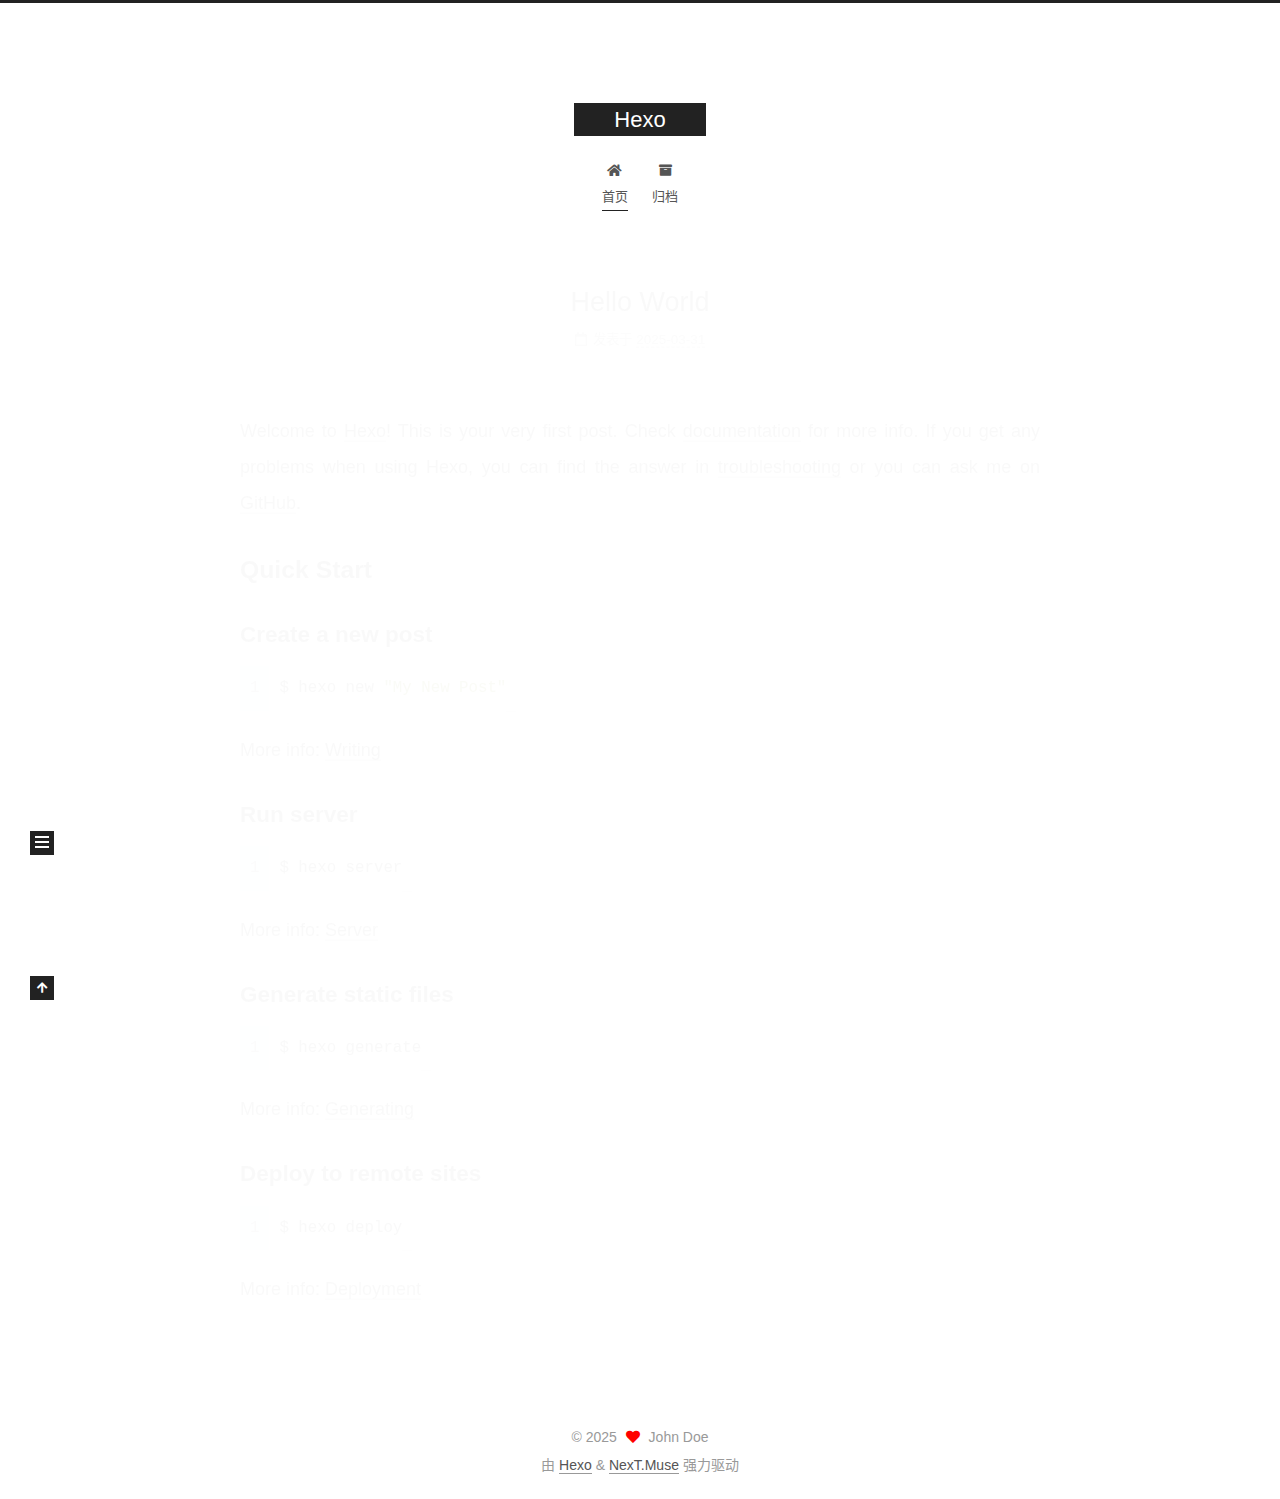
<file: index.html>
<!DOCTYPE html>
<html lang="zh-CN">
<head>
  <meta charset="UTF-8">
<meta name="viewport" content="width=device-width, initial-scale=1, maximum-scale=2">
<meta name="theme-color" content="#222">
<meta name="generator" content="Hexo 7.3.0">
  <link rel="apple-touch-icon" sizes="180x180" href="/images/apple-touch-icon-next.png">
  <link rel="icon" type="image/png" sizes="32x32" href="/images/favicon-32x32-next.png">
  <link rel="icon" type="image/png" sizes="16x16" href="/images/favicon-16x16-next.png">
  <link rel="mask-icon" href="/images/logo.svg" color="#222">

<link rel="stylesheet" href="/css/main.css">


<link rel="stylesheet" href="/lib/font-awesome/css/all.min.css">

<script id="hexo-configurations">
    var NexT = window.NexT || {};
    var CONFIG = {"hostname":"example.com","root":"/","scheme":"Muse","version":"7.8.0","exturl":false,"sidebar":{"position":"left","display":"post","padding":18,"offset":12,"onmobile":false},"copycode":{"enable":false,"show_result":false,"style":null},"back2top":{"enable":true,"sidebar":false,"scrollpercent":false},"bookmark":{"enable":false,"color":"#222","save":"auto"},"fancybox":false,"mediumzoom":false,"lazyload":false,"pangu":false,"comments":{"style":"tabs","active":null,"storage":true,"lazyload":false,"nav":null},"algolia":{"hits":{"per_page":10},"labels":{"input_placeholder":"Search for Posts","hits_empty":"We didn't find any results for the search: ${query}","hits_stats":"${hits} results found in ${time} ms"}},"localsearch":{"enable":false,"trigger":"auto","top_n_per_article":1,"unescape":false,"preload":false},"motion":{"enable":true,"async":false,"transition":{"post_block":"fadeIn","post_header":"slideDownIn","post_body":"slideDownIn","coll_header":"slideLeftIn","sidebar":"slideUpIn"}}};
  </script>

  <meta property="og:type" content="website">
<meta property="og:title" content="Hexo">
<meta property="og:url" content="http://example.com/index.html">
<meta property="og:site_name" content="Hexo">
<meta property="og:locale" content="zh_CN">
<meta property="article:author" content="John Doe">
<meta name="twitter:card" content="summary">

<link rel="canonical" href="http://example.com/">


<script id="page-configurations">
  // https://hexo.io/docs/variables.html
  CONFIG.page = {
    sidebar: "",
    isHome : true,
    isPost : false,
    lang   : 'zh-CN'
  };
</script>

  <title>Hexo</title>
  






  <noscript>
  <style>
  .use-motion .brand,
  .use-motion .menu-item,
  .sidebar-inner,
  .use-motion .post-block,
  .use-motion .pagination,
  .use-motion .comments,
  .use-motion .post-header,
  .use-motion .post-body,
  .use-motion .collection-header { opacity: initial; }

  .use-motion .site-title,
  .use-motion .site-subtitle {
    opacity: initial;
    top: initial;
  }

  .use-motion .logo-line-before i { left: initial; }
  .use-motion .logo-line-after i { right: initial; }
  </style>
</noscript>

</head>

<body itemscope itemtype="http://schema.org/WebPage">
  <div class="container use-motion">
    <div class="headband"></div>

    <header class="header" itemscope itemtype="http://schema.org/WPHeader">
      <div class="header-inner"><div class="site-brand-container">
  <div class="site-nav-toggle">
    <div class="toggle" aria-label="切换导航栏">
      <span class="toggle-line toggle-line-first"></span>
      <span class="toggle-line toggle-line-middle"></span>
      <span class="toggle-line toggle-line-last"></span>
    </div>
  </div>

  <div class="site-meta">

    <a href="/" class="brand" rel="start">
      <span class="logo-line-before"><i></i></span>
      <h1 class="site-title">Hexo</h1>
      <span class="logo-line-after"><i></i></span>
    </a>
  </div>

  <div class="site-nav-right">
    <div class="toggle popup-trigger">
    </div>
  </div>
</div>




<nav class="site-nav">
  <ul id="menu" class="main-menu menu">
        <li class="menu-item menu-item-home">

    <a href="/" rel="section"><i class="fa fa-home fa-fw"></i>首页</a>

  </li>
        <li class="menu-item menu-item-archives">

    <a href="/archives/" rel="section"><i class="fa fa-archive fa-fw"></i>归档</a>

  </li>
  </ul>
</nav>




</div>
    </header>

    
  <div class="back-to-top">
    <i class="fa fa-arrow-up"></i>
    <span>0%</span>
  </div>


    <main class="main">
      <div class="main-inner">
        <div class="content-wrap">
          

          <div class="content index posts-expand">
            
      
  
  
  <article itemscope itemtype="http://schema.org/Article" class="post-block" lang="zh-CN">
    <link itemprop="mainEntityOfPage" href="http://example.com/2025/03/31/hello-world/">

    <span hidden itemprop="author" itemscope itemtype="http://schema.org/Person">
      <meta itemprop="image" content="/images/avatar.gif">
      <meta itemprop="name" content="John Doe">
      <meta itemprop="description" content="">
    </span>

    <span hidden itemprop="publisher" itemscope itemtype="http://schema.org/Organization">
      <meta itemprop="name" content="Hexo">
    </span>
      <header class="post-header">
        <h2 class="post-title" itemprop="name headline">
          
            <a href="/2025/03/31/hello-world/" class="post-title-link" itemprop="url">Hello World</a>
        </h2>

        <div class="post-meta">
            <span class="post-meta-item">
              <span class="post-meta-item-icon">
                <i class="far fa-calendar"></i>
              </span>
              <span class="post-meta-item-text">发表于</span>

              <time title="创建时间：2025-03-31 22:16:14" itemprop="dateCreated datePublished" datetime="2025-03-31T22:16:14+08:00">2025-03-31</time>
            </span>

          

        </div>
      </header>

    
    
    
    <div class="post-body" itemprop="articleBody">

      
          <p>Welcome to <a target="_blank" rel="noopener" href="https://hexo.io/">Hexo</a>! This is your very first post. Check <a target="_blank" rel="noopener" href="https://hexo.io/docs/">documentation</a> for more info. If you get any problems when using Hexo, you can find the answer in <a target="_blank" rel="noopener" href="https://hexo.io/docs/troubleshooting.html">troubleshooting</a> or you can ask me on <a target="_blank" rel="noopener" href="https://github.com/hexojs/hexo/issues">GitHub</a>.</p>
<h2 id="Quick-Start"><a href="#Quick-Start" class="headerlink" title="Quick Start"></a>Quick Start</h2><h3 id="Create-a-new-post"><a href="#Create-a-new-post" class="headerlink" title="Create a new post"></a>Create a new post</h3><figure class="highlight bash"><table><tr><td class="gutter"><pre><span class="line">1</span><br></pre></td><td class="code"><pre><span class="line">$ hexo new <span class="string">&quot;My New Post&quot;</span></span><br></pre></td></tr></table></figure>

<p>More info: <a target="_blank" rel="noopener" href="https://hexo.io/docs/writing.html">Writing</a></p>
<h3 id="Run-server"><a href="#Run-server" class="headerlink" title="Run server"></a>Run server</h3><figure class="highlight bash"><table><tr><td class="gutter"><pre><span class="line">1</span><br></pre></td><td class="code"><pre><span class="line">$ hexo server</span><br></pre></td></tr></table></figure>

<p>More info: <a target="_blank" rel="noopener" href="https://hexo.io/docs/server.html">Server</a></p>
<h3 id="Generate-static-files"><a href="#Generate-static-files" class="headerlink" title="Generate static files"></a>Generate static files</h3><figure class="highlight bash"><table><tr><td class="gutter"><pre><span class="line">1</span><br></pre></td><td class="code"><pre><span class="line">$ hexo generate</span><br></pre></td></tr></table></figure>

<p>More info: <a target="_blank" rel="noopener" href="https://hexo.io/docs/generating.html">Generating</a></p>
<h3 id="Deploy-to-remote-sites"><a href="#Deploy-to-remote-sites" class="headerlink" title="Deploy to remote sites"></a>Deploy to remote sites</h3><figure class="highlight bash"><table><tr><td class="gutter"><pre><span class="line">1</span><br></pre></td><td class="code"><pre><span class="line">$ hexo deploy</span><br></pre></td></tr></table></figure>

<p>More info: <a target="_blank" rel="noopener" href="https://hexo.io/docs/one-command-deployment.html">Deployment</a></p>

      
    </div>

    
    
    
      <footer class="post-footer">
        <div class="post-eof"></div>
      </footer>
  </article>
  
  
  


  



          </div>
          

<script>
  window.addEventListener('tabs:register', () => {
    let { activeClass } = CONFIG.comments;
    if (CONFIG.comments.storage) {
      activeClass = localStorage.getItem('comments_active') || activeClass;
    }
    if (activeClass) {
      let activeTab = document.querySelector(`a[href="#comment-${activeClass}"]`);
      if (activeTab) {
        activeTab.click();
      }
    }
  });
  if (CONFIG.comments.storage) {
    window.addEventListener('tabs:click', event => {
      if (!event.target.matches('.tabs-comment .tab-content .tab-pane')) return;
      let commentClass = event.target.classList[1];
      localStorage.setItem('comments_active', commentClass);
    });
  }
</script>

        </div>
          
  
  <div class="toggle sidebar-toggle">
    <span class="toggle-line toggle-line-first"></span>
    <span class="toggle-line toggle-line-middle"></span>
    <span class="toggle-line toggle-line-last"></span>
  </div>

  <aside class="sidebar">
    <div class="sidebar-inner">

      <ul class="sidebar-nav motion-element">
        <li class="sidebar-nav-toc">
          文章目录
        </li>
        <li class="sidebar-nav-overview">
          站点概览
        </li>
      </ul>

      <!--noindex-->
      <div class="post-toc-wrap sidebar-panel">
      </div>
      <!--/noindex-->

      <div class="site-overview-wrap sidebar-panel">
        <div class="site-author motion-element" itemprop="author" itemscope itemtype="http://schema.org/Person">
  <p class="site-author-name" itemprop="name">John Doe</p>
  <div class="site-description" itemprop="description"></div>
</div>
<div class="site-state-wrap motion-element">
  <nav class="site-state">
      <div class="site-state-item site-state-posts">
          <a href="/archives/">
        
          <span class="site-state-item-count">1</span>
          <span class="site-state-item-name">日志</span>
        </a>
      </div>
  </nav>
</div>



      </div>

    </div>
  </aside>
  <div id="sidebar-dimmer"></div>


      </div>
    </main>

    <footer class="footer">
      <div class="footer-inner">
        

        

<div class="copyright">
  
  &copy; 
  <span itemprop="copyrightYear">2025</span>
  <span class="with-love">
    <i class="fa fa-heart"></i>
  </span>
  <span class="author" itemprop="copyrightHolder">John Doe</span>
</div>
  <div class="powered-by">由 <a href="https://hexo.io/" class="theme-link" rel="noopener" target="_blank">Hexo</a> & <a href="https://muse.theme-next.org/" class="theme-link" rel="noopener" target="_blank">NexT.Muse</a> 强力驱动
  </div>

        








      </div>
    </footer>
  </div>

  
  <script src="/lib/anime.min.js"></script>
  <script src="/lib/velocity/velocity.min.js"></script>
  <script src="/lib/velocity/velocity.ui.min.js"></script>

<script src="/js/utils.js"></script>

<script src="/js/motion.js"></script>


<script src="/js/schemes/muse.js"></script>


<script src="/js/next-boot.js"></script>




  















  

  

</body>
</html>
</file>
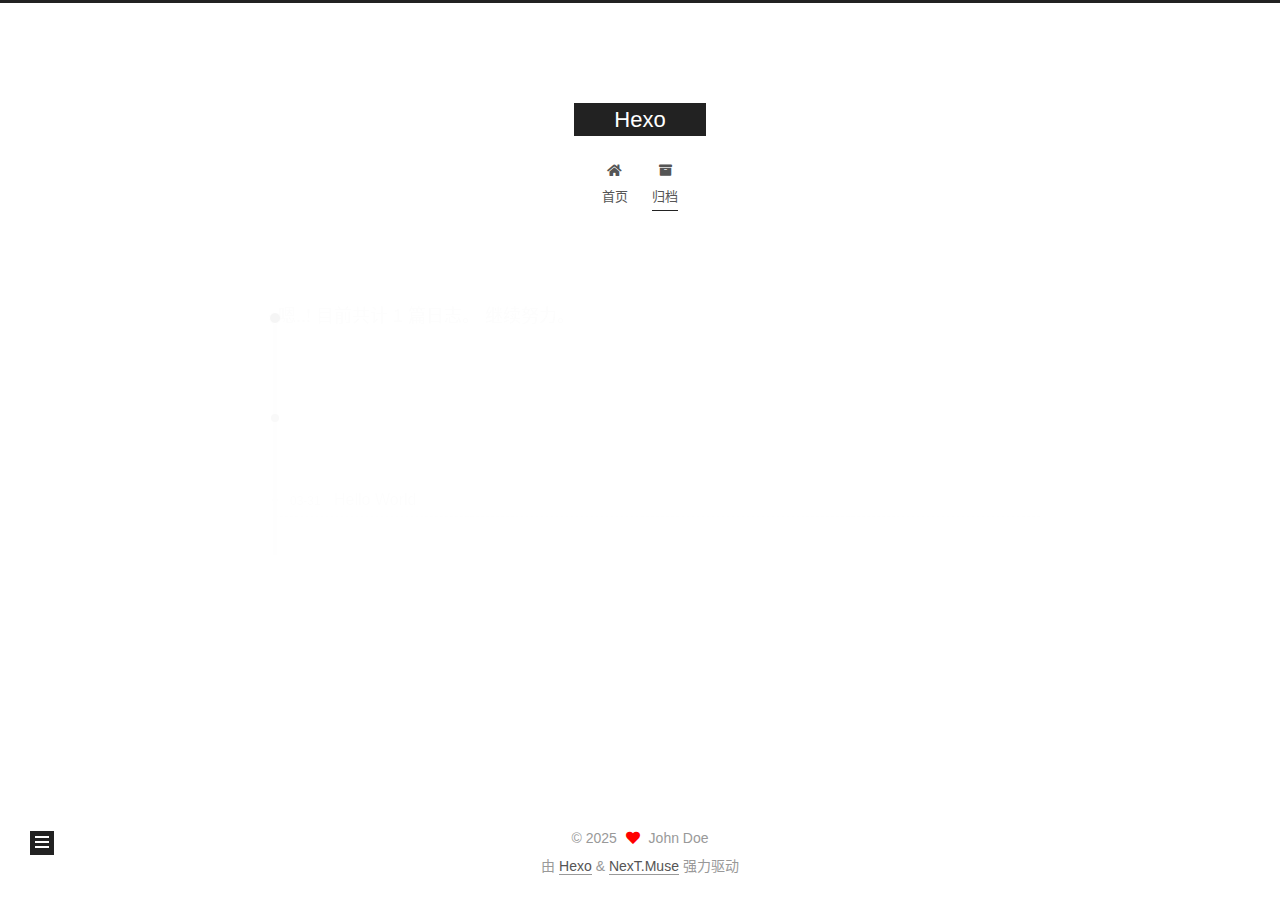
<file: archives/index.html>
<!DOCTYPE html>
<html lang="zh-CN">
<head>
  <meta charset="UTF-8">
<meta name="viewport" content="width=device-width, initial-scale=1, maximum-scale=2">
<meta name="theme-color" content="#222">
<meta name="generator" content="Hexo 7.3.0">
  <link rel="apple-touch-icon" sizes="180x180" href="/images/apple-touch-icon-next.png">
  <link rel="icon" type="image/png" sizes="32x32" href="/images/favicon-32x32-next.png">
  <link rel="icon" type="image/png" sizes="16x16" href="/images/favicon-16x16-next.png">
  <link rel="mask-icon" href="/images/logo.svg" color="#222">

<link rel="stylesheet" href="/css/main.css">


<link rel="stylesheet" href="/lib/font-awesome/css/all.min.css">

<script id="hexo-configurations">
    var NexT = window.NexT || {};
    var CONFIG = {"hostname":"example.com","root":"/","scheme":"Muse","version":"7.8.0","exturl":false,"sidebar":{"position":"left","display":"post","padding":18,"offset":12,"onmobile":false},"copycode":{"enable":false,"show_result":false,"style":null},"back2top":{"enable":true,"sidebar":false,"scrollpercent":false},"bookmark":{"enable":false,"color":"#222","save":"auto"},"fancybox":false,"mediumzoom":false,"lazyload":false,"pangu":false,"comments":{"style":"tabs","active":null,"storage":true,"lazyload":false,"nav":null},"algolia":{"hits":{"per_page":10},"labels":{"input_placeholder":"Search for Posts","hits_empty":"We didn't find any results for the search: ${query}","hits_stats":"${hits} results found in ${time} ms"}},"localsearch":{"enable":false,"trigger":"auto","top_n_per_article":1,"unescape":false,"preload":false},"motion":{"enable":true,"async":false,"transition":{"post_block":"fadeIn","post_header":"slideDownIn","post_body":"slideDownIn","coll_header":"slideLeftIn","sidebar":"slideUpIn"}}};
  </script>

  <meta property="og:type" content="website">
<meta property="og:title" content="Hexo">
<meta property="og:url" content="http://example.com/archives/index.html">
<meta property="og:site_name" content="Hexo">
<meta property="og:locale" content="zh_CN">
<meta property="article:author" content="John Doe">
<meta name="twitter:card" content="summary">

<link rel="canonical" href="http://example.com/archives/">


<script id="page-configurations">
  // https://hexo.io/docs/variables.html
  CONFIG.page = {
    sidebar: "",
    isHome : false,
    isPost : false,
    lang   : 'zh-CN'
  };
</script>

  <title>归档 | Hexo</title>
  






  <noscript>
  <style>
  .use-motion .brand,
  .use-motion .menu-item,
  .sidebar-inner,
  .use-motion .post-block,
  .use-motion .pagination,
  .use-motion .comments,
  .use-motion .post-header,
  .use-motion .post-body,
  .use-motion .collection-header { opacity: initial; }

  .use-motion .site-title,
  .use-motion .site-subtitle {
    opacity: initial;
    top: initial;
  }

  .use-motion .logo-line-before i { left: initial; }
  .use-motion .logo-line-after i { right: initial; }
  </style>
</noscript>

</head>

<body itemscope itemtype="http://schema.org/WebPage">
  <div class="container use-motion">
    <div class="headband"></div>

    <header class="header" itemscope itemtype="http://schema.org/WPHeader">
      <div class="header-inner"><div class="site-brand-container">
  <div class="site-nav-toggle">
    <div class="toggle" aria-label="切换导航栏">
      <span class="toggle-line toggle-line-first"></span>
      <span class="toggle-line toggle-line-middle"></span>
      <span class="toggle-line toggle-line-last"></span>
    </div>
  </div>

  <div class="site-meta">

    <a href="/" class="brand" rel="start">
      <span class="logo-line-before"><i></i></span>
      <h1 class="site-title">Hexo</h1>
      <span class="logo-line-after"><i></i></span>
    </a>
  </div>

  <div class="site-nav-right">
    <div class="toggle popup-trigger">
    </div>
  </div>
</div>




<nav class="site-nav">
  <ul id="menu" class="main-menu menu">
        <li class="menu-item menu-item-home">

    <a href="/" rel="section"><i class="fa fa-home fa-fw"></i>首页</a>

  </li>
        <li class="menu-item menu-item-archives">

    <a href="/archives/" rel="section"><i class="fa fa-archive fa-fw"></i>归档</a>

  </li>
  </ul>
</nav>




</div>
    </header>

    
  <div class="back-to-top">
    <i class="fa fa-arrow-up"></i>
    <span>0%</span>
  </div>


    <main class="main">
      <div class="main-inner">
        <div class="content-wrap">
          

          <div class="content archive">
            

  
  
  
  <div class="post-block">
    <div class="posts-collapse">
      <div class="collection-title">
        <span class="collection-header">嗯..! 目前共计 1 篇日志。 继续努力。</span>
      </div>

      
    <div class="collection-year">
      <span class="collection-header">2025</span>
    </div>

  <article itemscope itemtype="http://schema.org/Article">
    <header class="post-header">

      <div class="post-meta">
        <time itemprop="dateCreated"
              datetime="2025-03-31T22:16:14+08:00"
              content="2025-03-31">
          03-31
        </time>
      </div>

      <div class="post-title">
          <a class="post-title-link" href="/2025/03/31/hello-world/" itemprop="url">
            <span itemprop="name">Hello World</span>
          </a>
      </div>

    </header>
  </article>


    </div>
  </div>
  
  
  

  



          </div>
          

<script>
  window.addEventListener('tabs:register', () => {
    let { activeClass } = CONFIG.comments;
    if (CONFIG.comments.storage) {
      activeClass = localStorage.getItem('comments_active') || activeClass;
    }
    if (activeClass) {
      let activeTab = document.querySelector(`a[href="#comment-${activeClass}"]`);
      if (activeTab) {
        activeTab.click();
      }
    }
  });
  if (CONFIG.comments.storage) {
    window.addEventListener('tabs:click', event => {
      if (!event.target.matches('.tabs-comment .tab-content .tab-pane')) return;
      let commentClass = event.target.classList[1];
      localStorage.setItem('comments_active', commentClass);
    });
  }
</script>

        </div>
          
  
  <div class="toggle sidebar-toggle">
    <span class="toggle-line toggle-line-first"></span>
    <span class="toggle-line toggle-line-middle"></span>
    <span class="toggle-line toggle-line-last"></span>
  </div>

  <aside class="sidebar">
    <div class="sidebar-inner">

      <ul class="sidebar-nav motion-element">
        <li class="sidebar-nav-toc">
          文章目录
        </li>
        <li class="sidebar-nav-overview">
          站点概览
        </li>
      </ul>

      <!--noindex-->
      <div class="post-toc-wrap sidebar-panel">
      </div>
      <!--/noindex-->

      <div class="site-overview-wrap sidebar-panel">
        <div class="site-author motion-element" itemprop="author" itemscope itemtype="http://schema.org/Person">
  <p class="site-author-name" itemprop="name">John Doe</p>
  <div class="site-description" itemprop="description"></div>
</div>
<div class="site-state-wrap motion-element">
  <nav class="site-state">
      <div class="site-state-item site-state-posts">
          <a href="/archives/">
        
          <span class="site-state-item-count">1</span>
          <span class="site-state-item-name">日志</span>
        </a>
      </div>
  </nav>
</div>



      </div>

    </div>
  </aside>
  <div id="sidebar-dimmer"></div>


      </div>
    </main>

    <footer class="footer">
      <div class="footer-inner">
        

        

<div class="copyright">
  
  &copy; 
  <span itemprop="copyrightYear">2025</span>
  <span class="with-love">
    <i class="fa fa-heart"></i>
  </span>
  <span class="author" itemprop="copyrightHolder">John Doe</span>
</div>
  <div class="powered-by">由 <a href="https://hexo.io/" class="theme-link" rel="noopener" target="_blank">Hexo</a> & <a href="https://muse.theme-next.org/" class="theme-link" rel="noopener" target="_blank">NexT.Muse</a> 强力驱动
  </div>

        








      </div>
    </footer>
  </div>

  
  <script src="/lib/anime.min.js"></script>
  <script src="/lib/velocity/velocity.min.js"></script>
  <script src="/lib/velocity/velocity.ui.min.js"></script>

<script src="/js/utils.js"></script>

<script src="/js/motion.js"></script>


<script src="/js/schemes/muse.js"></script>


<script src="/js/next-boot.js"></script>




  















  

  

</body>
</html>
</file>
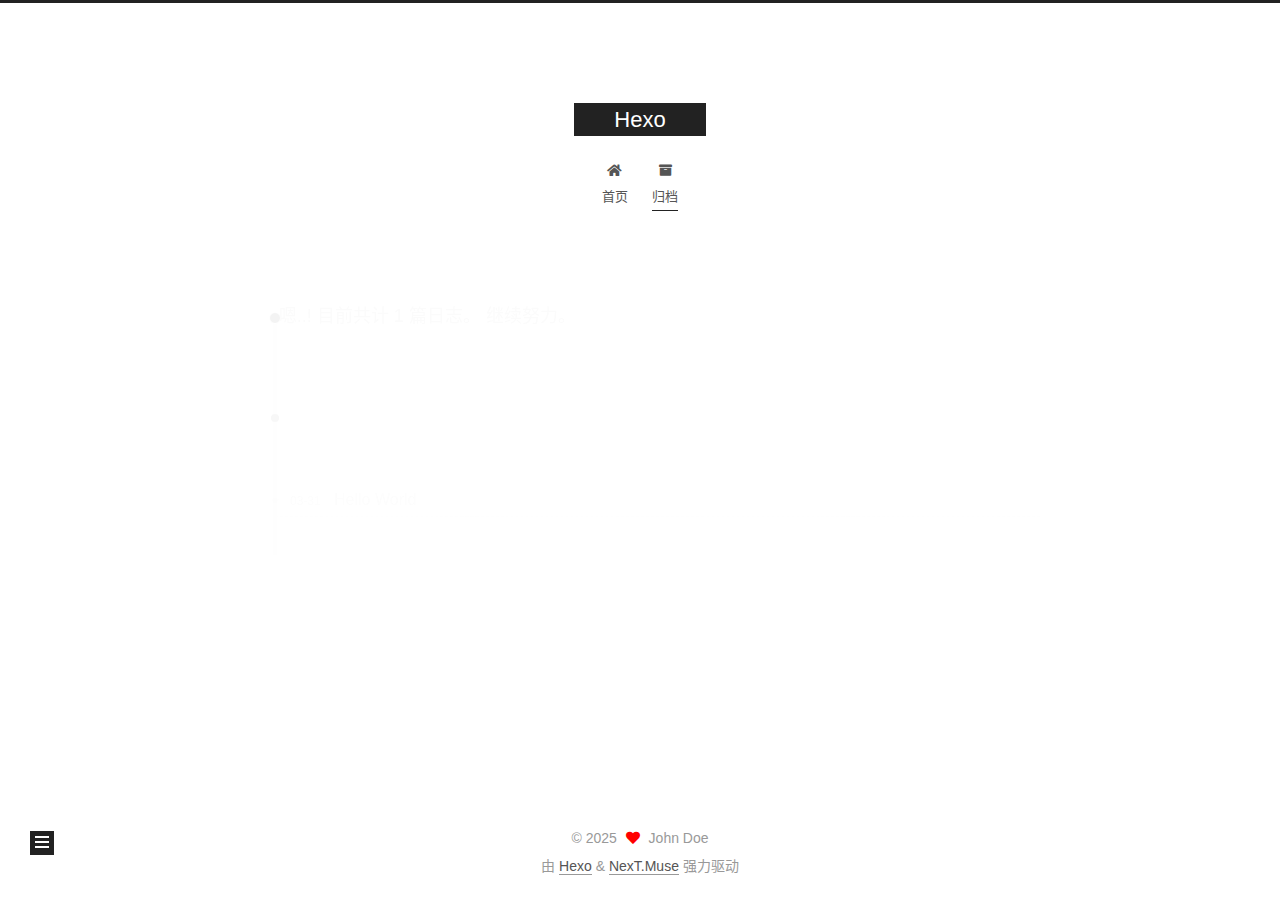
<file: archives/2025/index.html>
<!DOCTYPE html>
<html lang="zh-CN">
<head>
  <meta charset="UTF-8">
<meta name="viewport" content="width=device-width, initial-scale=1, maximum-scale=2">
<meta name="theme-color" content="#222">
<meta name="generator" content="Hexo 7.3.0">
  <link rel="apple-touch-icon" sizes="180x180" href="/images/apple-touch-icon-next.png">
  <link rel="icon" type="image/png" sizes="32x32" href="/images/favicon-32x32-next.png">
  <link rel="icon" type="image/png" sizes="16x16" href="/images/favicon-16x16-next.png">
  <link rel="mask-icon" href="/images/logo.svg" color="#222">

<link rel="stylesheet" href="/css/main.css">


<link rel="stylesheet" href="/lib/font-awesome/css/all.min.css">

<script id="hexo-configurations">
    var NexT = window.NexT || {};
    var CONFIG = {"hostname":"example.com","root":"/","scheme":"Muse","version":"7.8.0","exturl":false,"sidebar":{"position":"left","display":"post","padding":18,"offset":12,"onmobile":false},"copycode":{"enable":false,"show_result":false,"style":null},"back2top":{"enable":true,"sidebar":false,"scrollpercent":false},"bookmark":{"enable":false,"color":"#222","save":"auto"},"fancybox":false,"mediumzoom":false,"lazyload":false,"pangu":false,"comments":{"style":"tabs","active":null,"storage":true,"lazyload":false,"nav":null},"algolia":{"hits":{"per_page":10},"labels":{"input_placeholder":"Search for Posts","hits_empty":"We didn't find any results for the search: ${query}","hits_stats":"${hits} results found in ${time} ms"}},"localsearch":{"enable":false,"trigger":"auto","top_n_per_article":1,"unescape":false,"preload":false},"motion":{"enable":true,"async":false,"transition":{"post_block":"fadeIn","post_header":"slideDownIn","post_body":"slideDownIn","coll_header":"slideLeftIn","sidebar":"slideUpIn"}}};
  </script>

  <meta property="og:type" content="website">
<meta property="og:title" content="Hexo">
<meta property="og:url" content="http://example.com/archives/2025/index.html">
<meta property="og:site_name" content="Hexo">
<meta property="og:locale" content="zh_CN">
<meta property="article:author" content="John Doe">
<meta name="twitter:card" content="summary">

<link rel="canonical" href="http://example.com/archives/2025/">


<script id="page-configurations">
  // https://hexo.io/docs/variables.html
  CONFIG.page = {
    sidebar: "",
    isHome : false,
    isPost : false,
    lang   : 'zh-CN'
  };
</script>

  <title>归档 | Hexo</title>
  






  <noscript>
  <style>
  .use-motion .brand,
  .use-motion .menu-item,
  .sidebar-inner,
  .use-motion .post-block,
  .use-motion .pagination,
  .use-motion .comments,
  .use-motion .post-header,
  .use-motion .post-body,
  .use-motion .collection-header { opacity: initial; }

  .use-motion .site-title,
  .use-motion .site-subtitle {
    opacity: initial;
    top: initial;
  }

  .use-motion .logo-line-before i { left: initial; }
  .use-motion .logo-line-after i { right: initial; }
  </style>
</noscript>

</head>

<body itemscope itemtype="http://schema.org/WebPage">
  <div class="container use-motion">
    <div class="headband"></div>

    <header class="header" itemscope itemtype="http://schema.org/WPHeader">
      <div class="header-inner"><div class="site-brand-container">
  <div class="site-nav-toggle">
    <div class="toggle" aria-label="切换导航栏">
      <span class="toggle-line toggle-line-first"></span>
      <span class="toggle-line toggle-line-middle"></span>
      <span class="toggle-line toggle-line-last"></span>
    </div>
  </div>

  <div class="site-meta">

    <a href="/" class="brand" rel="start">
      <span class="logo-line-before"><i></i></span>
      <h1 class="site-title">Hexo</h1>
      <span class="logo-line-after"><i></i></span>
    </a>
  </div>

  <div class="site-nav-right">
    <div class="toggle popup-trigger">
    </div>
  </div>
</div>




<nav class="site-nav">
  <ul id="menu" class="main-menu menu">
        <li class="menu-item menu-item-home">

    <a href="/" rel="section"><i class="fa fa-home fa-fw"></i>首页</a>

  </li>
        <li class="menu-item menu-item-archives">

    <a href="/archives/" rel="section"><i class="fa fa-archive fa-fw"></i>归档</a>

  </li>
  </ul>
</nav>




</div>
    </header>

    
  <div class="back-to-top">
    <i class="fa fa-arrow-up"></i>
    <span>0%</span>
  </div>


    <main class="main">
      <div class="main-inner">
        <div class="content-wrap">
          

          <div class="content archive">
            

  
  
  
  <div class="post-block">
    <div class="posts-collapse">
      <div class="collection-title">
        <span class="collection-header">嗯..! 目前共计 1 篇日志。 继续努力。</span>
      </div>

      
    <div class="collection-year">
      <span class="collection-header">2025</span>
    </div>

  <article itemscope itemtype="http://schema.org/Article">
    <header class="post-header">

      <div class="post-meta">
        <time itemprop="dateCreated"
              datetime="2025-03-31T22:16:14+08:00"
              content="2025-03-31">
          03-31
        </time>
      </div>

      <div class="post-title">
          <a class="post-title-link" href="/2025/03/31/hello-world/" itemprop="url">
            <span itemprop="name">Hello World</span>
          </a>
      </div>

    </header>
  </article>


    </div>
  </div>
  
  
  

  



          </div>
          

<script>
  window.addEventListener('tabs:register', () => {
    let { activeClass } = CONFIG.comments;
    if (CONFIG.comments.storage) {
      activeClass = localStorage.getItem('comments_active') || activeClass;
    }
    if (activeClass) {
      let activeTab = document.querySelector(`a[href="#comment-${activeClass}"]`);
      if (activeTab) {
        activeTab.click();
      }
    }
  });
  if (CONFIG.comments.storage) {
    window.addEventListener('tabs:click', event => {
      if (!event.target.matches('.tabs-comment .tab-content .tab-pane')) return;
      let commentClass = event.target.classList[1];
      localStorage.setItem('comments_active', commentClass);
    });
  }
</script>

        </div>
          
  
  <div class="toggle sidebar-toggle">
    <span class="toggle-line toggle-line-first"></span>
    <span class="toggle-line toggle-line-middle"></span>
    <span class="toggle-line toggle-line-last"></span>
  </div>

  <aside class="sidebar">
    <div class="sidebar-inner">

      <ul class="sidebar-nav motion-element">
        <li class="sidebar-nav-toc">
          文章目录
        </li>
        <li class="sidebar-nav-overview">
          站点概览
        </li>
      </ul>

      <!--noindex-->
      <div class="post-toc-wrap sidebar-panel">
      </div>
      <!--/noindex-->

      <div class="site-overview-wrap sidebar-panel">
        <div class="site-author motion-element" itemprop="author" itemscope itemtype="http://schema.org/Person">
  <p class="site-author-name" itemprop="name">John Doe</p>
  <div class="site-description" itemprop="description"></div>
</div>
<div class="site-state-wrap motion-element">
  <nav class="site-state">
      <div class="site-state-item site-state-posts">
          <a href="/archives/">
        
          <span class="site-state-item-count">1</span>
          <span class="site-state-item-name">日志</span>
        </a>
      </div>
  </nav>
</div>



      </div>

    </div>
  </aside>
  <div id="sidebar-dimmer"></div>


      </div>
    </main>

    <footer class="footer">
      <div class="footer-inner">
        

        

<div class="copyright">
  
  &copy; 
  <span itemprop="copyrightYear">2025</span>
  <span class="with-love">
    <i class="fa fa-heart"></i>
  </span>
  <span class="author" itemprop="copyrightHolder">John Doe</span>
</div>
  <div class="powered-by">由 <a href="https://hexo.io/" class="theme-link" rel="noopener" target="_blank">Hexo</a> & <a href="https://muse.theme-next.org/" class="theme-link" rel="noopener" target="_blank">NexT.Muse</a> 强力驱动
  </div>

        








      </div>
    </footer>
  </div>

  
  <script src="/lib/anime.min.js"></script>
  <script src="/lib/velocity/velocity.min.js"></script>
  <script src="/lib/velocity/velocity.ui.min.js"></script>

<script src="/js/utils.js"></script>

<script src="/js/motion.js"></script>


<script src="/js/schemes/muse.js"></script>


<script src="/js/next-boot.js"></script>




  















  

  

</body>
</html>
</file>
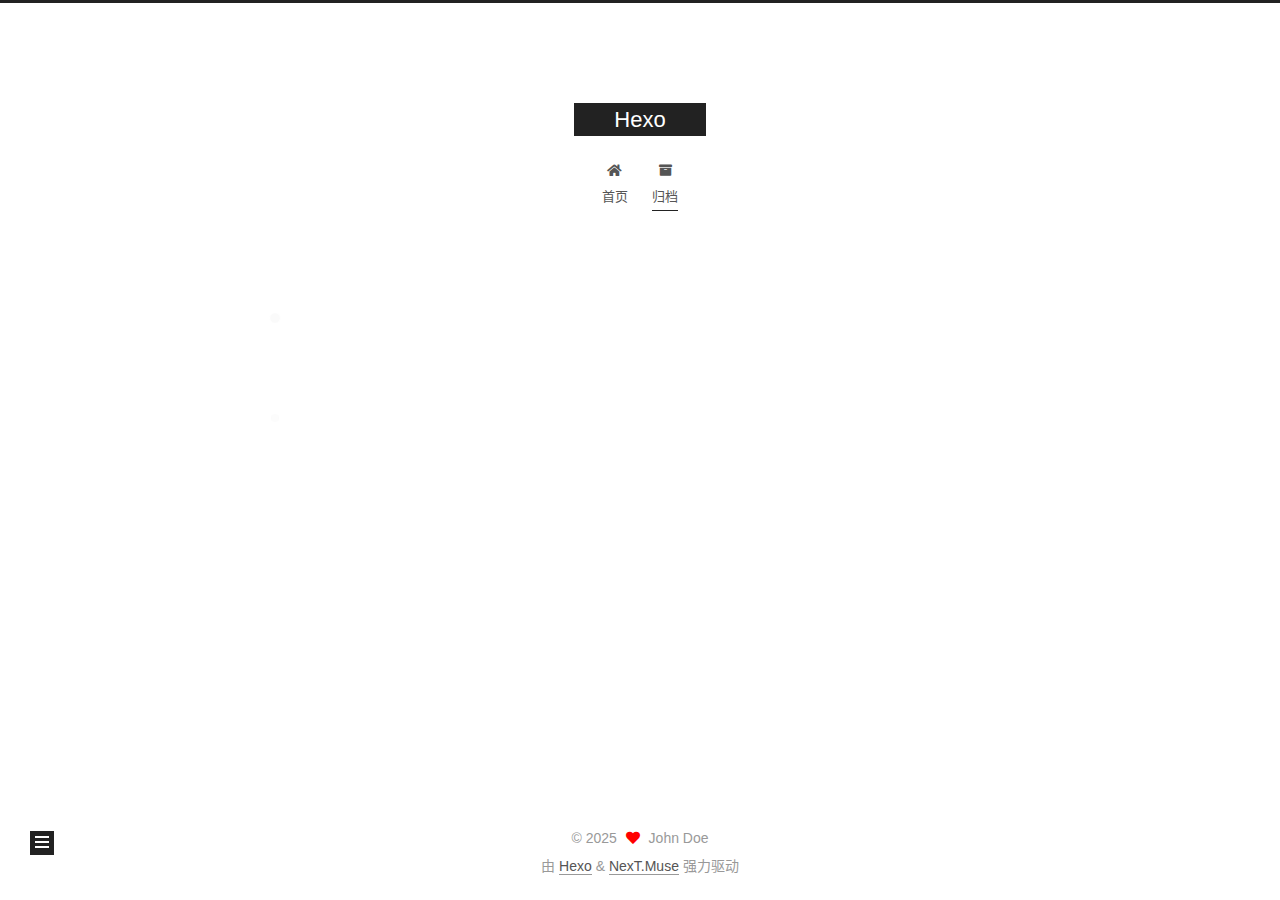
<file: archives/2025/03/index.html>
<!DOCTYPE html>
<html lang="zh-CN">
<head>
  <meta charset="UTF-8">
<meta name="viewport" content="width=device-width, initial-scale=1, maximum-scale=2">
<meta name="theme-color" content="#222">
<meta name="generator" content="Hexo 7.3.0">
  <link rel="apple-touch-icon" sizes="180x180" href="/images/apple-touch-icon-next.png">
  <link rel="icon" type="image/png" sizes="32x32" href="/images/favicon-32x32-next.png">
  <link rel="icon" type="image/png" sizes="16x16" href="/images/favicon-16x16-next.png">
  <link rel="mask-icon" href="/images/logo.svg" color="#222">

<link rel="stylesheet" href="/css/main.css">


<link rel="stylesheet" href="/lib/font-awesome/css/all.min.css">

<script id="hexo-configurations">
    var NexT = window.NexT || {};
    var CONFIG = {"hostname":"example.com","root":"/","scheme":"Muse","version":"7.8.0","exturl":false,"sidebar":{"position":"left","display":"post","padding":18,"offset":12,"onmobile":false},"copycode":{"enable":false,"show_result":false,"style":null},"back2top":{"enable":true,"sidebar":false,"scrollpercent":false},"bookmark":{"enable":false,"color":"#222","save":"auto"},"fancybox":false,"mediumzoom":false,"lazyload":false,"pangu":false,"comments":{"style":"tabs","active":null,"storage":true,"lazyload":false,"nav":null},"algolia":{"hits":{"per_page":10},"labels":{"input_placeholder":"Search for Posts","hits_empty":"We didn't find any results for the search: ${query}","hits_stats":"${hits} results found in ${time} ms"}},"localsearch":{"enable":false,"trigger":"auto","top_n_per_article":1,"unescape":false,"preload":false},"motion":{"enable":true,"async":false,"transition":{"post_block":"fadeIn","post_header":"slideDownIn","post_body":"slideDownIn","coll_header":"slideLeftIn","sidebar":"slideUpIn"}}};
  </script>

  <meta property="og:type" content="website">
<meta property="og:title" content="Hexo">
<meta property="og:url" content="http://example.com/archives/2025/03/index.html">
<meta property="og:site_name" content="Hexo">
<meta property="og:locale" content="zh_CN">
<meta property="article:author" content="John Doe">
<meta name="twitter:card" content="summary">

<link rel="canonical" href="http://example.com/archives/2025/03/">


<script id="page-configurations">
  // https://hexo.io/docs/variables.html
  CONFIG.page = {
    sidebar: "",
    isHome : false,
    isPost : false,
    lang   : 'zh-CN'
  };
</script>

  <title>归档 | Hexo</title>
  






  <noscript>
  <style>
  .use-motion .brand,
  .use-motion .menu-item,
  .sidebar-inner,
  .use-motion .post-block,
  .use-motion .pagination,
  .use-motion .comments,
  .use-motion .post-header,
  .use-motion .post-body,
  .use-motion .collection-header { opacity: initial; }

  .use-motion .site-title,
  .use-motion .site-subtitle {
    opacity: initial;
    top: initial;
  }

  .use-motion .logo-line-before i { left: initial; }
  .use-motion .logo-line-after i { right: initial; }
  </style>
</noscript>

</head>

<body itemscope itemtype="http://schema.org/WebPage">
  <div class="container use-motion">
    <div class="headband"></div>

    <header class="header" itemscope itemtype="http://schema.org/WPHeader">
      <div class="header-inner"><div class="site-brand-container">
  <div class="site-nav-toggle">
    <div class="toggle" aria-label="切换导航栏">
      <span class="toggle-line toggle-line-first"></span>
      <span class="toggle-line toggle-line-middle"></span>
      <span class="toggle-line toggle-line-last"></span>
    </div>
  </div>

  <div class="site-meta">

    <a href="/" class="brand" rel="start">
      <span class="logo-line-before"><i></i></span>
      <h1 class="site-title">Hexo</h1>
      <span class="logo-line-after"><i></i></span>
    </a>
  </div>

  <div class="site-nav-right">
    <div class="toggle popup-trigger">
    </div>
  </div>
</div>




<nav class="site-nav">
  <ul id="menu" class="main-menu menu">
        <li class="menu-item menu-item-home">

    <a href="/" rel="section"><i class="fa fa-home fa-fw"></i>首页</a>

  </li>
        <li class="menu-item menu-item-archives">

    <a href="/archives/" rel="section"><i class="fa fa-archive fa-fw"></i>归档</a>

  </li>
  </ul>
</nav>




</div>
    </header>

    
  <div class="back-to-top">
    <i class="fa fa-arrow-up"></i>
    <span>0%</span>
  </div>


    <main class="main">
      <div class="main-inner">
        <div class="content-wrap">
          

          <div class="content archive">
            

  
  
  
  <div class="post-block">
    <div class="posts-collapse">
      <div class="collection-title">
        <span class="collection-header">嗯..! 目前共计 1 篇日志。 继续努力。</span>
      </div>

      
    <div class="collection-year">
      <span class="collection-header">2025</span>
    </div>

  <article itemscope itemtype="http://schema.org/Article">
    <header class="post-header">

      <div class="post-meta">
        <time itemprop="dateCreated"
              datetime="2025-03-31T22:16:14+08:00"
              content="2025-03-31">
          03-31
        </time>
      </div>

      <div class="post-title">
          <a class="post-title-link" href="/2025/03/31/hello-world/" itemprop="url">
            <span itemprop="name">Hello World</span>
          </a>
      </div>

    </header>
  </article>


    </div>
  </div>
  
  
  

  



          </div>
          

<script>
  window.addEventListener('tabs:register', () => {
    let { activeClass } = CONFIG.comments;
    if (CONFIG.comments.storage) {
      activeClass = localStorage.getItem('comments_active') || activeClass;
    }
    if (activeClass) {
      let activeTab = document.querySelector(`a[href="#comment-${activeClass}"]`);
      if (activeTab) {
        activeTab.click();
      }
    }
  });
  if (CONFIG.comments.storage) {
    window.addEventListener('tabs:click', event => {
      if (!event.target.matches('.tabs-comment .tab-content .tab-pane')) return;
      let commentClass = event.target.classList[1];
      localStorage.setItem('comments_active', commentClass);
    });
  }
</script>

        </div>
          
  
  <div class="toggle sidebar-toggle">
    <span class="toggle-line toggle-line-first"></span>
    <span class="toggle-line toggle-line-middle"></span>
    <span class="toggle-line toggle-line-last"></span>
  </div>

  <aside class="sidebar">
    <div class="sidebar-inner">

      <ul class="sidebar-nav motion-element">
        <li class="sidebar-nav-toc">
          文章目录
        </li>
        <li class="sidebar-nav-overview">
          站点概览
        </li>
      </ul>

      <!--noindex-->
      <div class="post-toc-wrap sidebar-panel">
      </div>
      <!--/noindex-->

      <div class="site-overview-wrap sidebar-panel">
        <div class="site-author motion-element" itemprop="author" itemscope itemtype="http://schema.org/Person">
  <p class="site-author-name" itemprop="name">John Doe</p>
  <div class="site-description" itemprop="description"></div>
</div>
<div class="site-state-wrap motion-element">
  <nav class="site-state">
      <div class="site-state-item site-state-posts">
          <a href="/archives/">
        
          <span class="site-state-item-count">1</span>
          <span class="site-state-item-name">日志</span>
        </a>
      </div>
  </nav>
</div>



      </div>

    </div>
  </aside>
  <div id="sidebar-dimmer"></div>


      </div>
    </main>

    <footer class="footer">
      <div class="footer-inner">
        

        

<div class="copyright">
  
  &copy; 
  <span itemprop="copyrightYear">2025</span>
  <span class="with-love">
    <i class="fa fa-heart"></i>
  </span>
  <span class="author" itemprop="copyrightHolder">John Doe</span>
</div>
  <div class="powered-by">由 <a href="https://hexo.io/" class="theme-link" rel="noopener" target="_blank">Hexo</a> & <a href="https://muse.theme-next.org/" class="theme-link" rel="noopener" target="_blank">NexT.Muse</a> 强力驱动
  </div>

        








      </div>
    </footer>
  </div>

  
  <script src="/lib/anime.min.js"></script>
  <script src="/lib/velocity/velocity.min.js"></script>
  <script src="/lib/velocity/velocity.ui.min.js"></script>

<script src="/js/utils.js"></script>

<script src="/js/motion.js"></script>


<script src="/js/schemes/muse.js"></script>


<script src="/js/next-boot.js"></script>




  















  

  

</body>
</html>
</file>
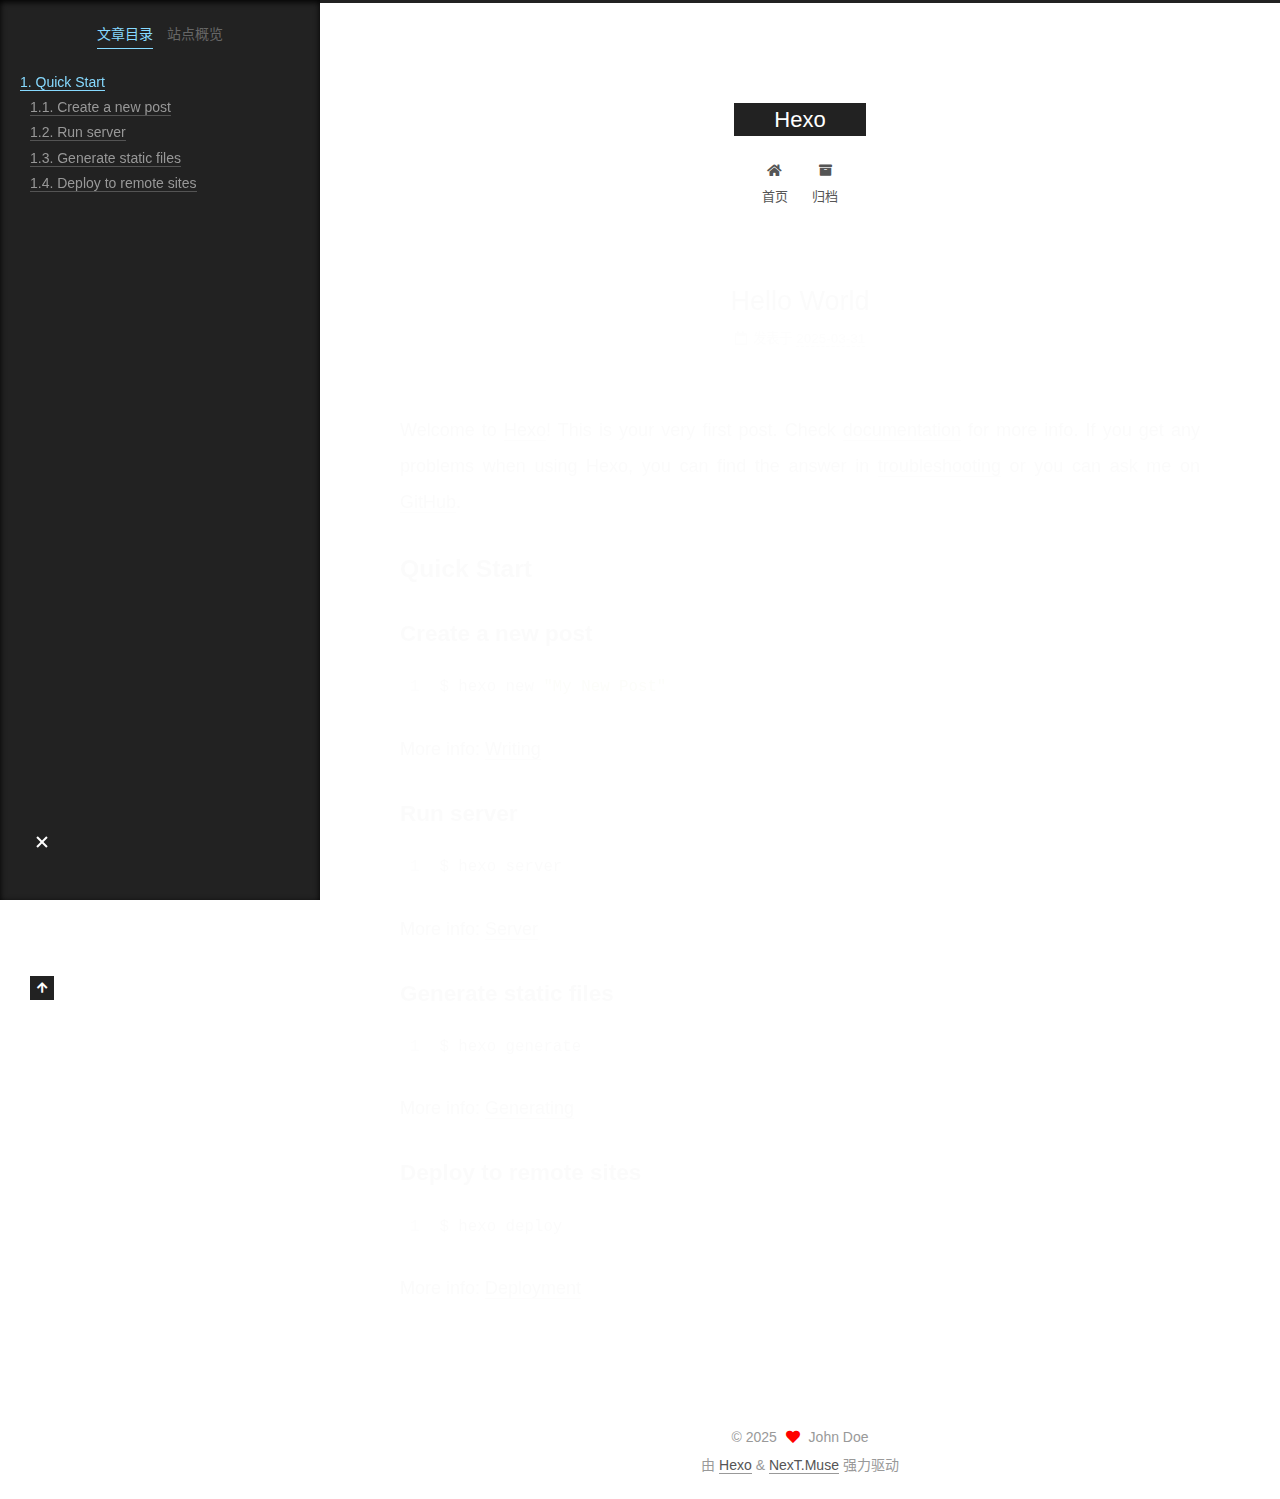
<file: 2025/03/31/hello-world/index.html>
<!DOCTYPE html>
<html lang="zh-CN">
<head>
  <meta charset="UTF-8">
<meta name="viewport" content="width=device-width, initial-scale=1, maximum-scale=2">
<meta name="theme-color" content="#222">
<meta name="generator" content="Hexo 7.3.0">
  <link rel="apple-touch-icon" sizes="180x180" href="/images/apple-touch-icon-next.png">
  <link rel="icon" type="image/png" sizes="32x32" href="/images/favicon-32x32-next.png">
  <link rel="icon" type="image/png" sizes="16x16" href="/images/favicon-16x16-next.png">
  <link rel="mask-icon" href="/images/logo.svg" color="#222">

<link rel="stylesheet" href="/css/main.css">


<link rel="stylesheet" href="/lib/font-awesome/css/all.min.css">

<script id="hexo-configurations">
    var NexT = window.NexT || {};
    var CONFIG = {"hostname":"example.com","root":"/","scheme":"Muse","version":"7.8.0","exturl":false,"sidebar":{"position":"left","display":"post","padding":18,"offset":12,"onmobile":false},"copycode":{"enable":false,"show_result":false,"style":null},"back2top":{"enable":true,"sidebar":false,"scrollpercent":false},"bookmark":{"enable":false,"color":"#222","save":"auto"},"fancybox":false,"mediumzoom":false,"lazyload":false,"pangu":false,"comments":{"style":"tabs","active":null,"storage":true,"lazyload":false,"nav":null},"algolia":{"hits":{"per_page":10},"labels":{"input_placeholder":"Search for Posts","hits_empty":"We didn't find any results for the search: ${query}","hits_stats":"${hits} results found in ${time} ms"}},"localsearch":{"enable":false,"trigger":"auto","top_n_per_article":1,"unescape":false,"preload":false},"motion":{"enable":true,"async":false,"transition":{"post_block":"fadeIn","post_header":"slideDownIn","post_body":"slideDownIn","coll_header":"slideLeftIn","sidebar":"slideUpIn"}}};
  </script>

  <meta name="description" content="Welcome to Hexo! This is your very first post. Check documentation for more info. If you get any problems when using Hexo, you can find the answer in troubleshooting or you can ask me on GitHub. Quick">
<meta property="og:type" content="article">
<meta property="og:title" content="Hello World">
<meta property="og:url" content="http://example.com/2025/03/31/hello-world/index.html">
<meta property="og:site_name" content="Hexo">
<meta property="og:description" content="Welcome to Hexo! This is your very first post. Check documentation for more info. If you get any problems when using Hexo, you can find the answer in troubleshooting or you can ask me on GitHub. Quick">
<meta property="og:locale" content="zh_CN">
<meta property="article:published_time" content="2025-03-31T14:16:14.373Z">
<meta property="article:modified_time" content="2025-03-31T14:16:14.374Z">
<meta property="article:author" content="John Doe">
<meta name="twitter:card" content="summary">

<link rel="canonical" href="http://example.com/2025/03/31/hello-world/">


<script id="page-configurations">
  // https://hexo.io/docs/variables.html
  CONFIG.page = {
    sidebar: "",
    isHome : false,
    isPost : true,
    lang   : 'zh-CN'
  };
</script>

  <title>Hello World | Hexo</title>
  






  <noscript>
  <style>
  .use-motion .brand,
  .use-motion .menu-item,
  .sidebar-inner,
  .use-motion .post-block,
  .use-motion .pagination,
  .use-motion .comments,
  .use-motion .post-header,
  .use-motion .post-body,
  .use-motion .collection-header { opacity: initial; }

  .use-motion .site-title,
  .use-motion .site-subtitle {
    opacity: initial;
    top: initial;
  }

  .use-motion .logo-line-before i { left: initial; }
  .use-motion .logo-line-after i { right: initial; }
  </style>
</noscript>

</head>

<body itemscope itemtype="http://schema.org/WebPage">
  <div class="container use-motion">
    <div class="headband"></div>

    <header class="header" itemscope itemtype="http://schema.org/WPHeader">
      <div class="header-inner"><div class="site-brand-container">
  <div class="site-nav-toggle">
    <div class="toggle" aria-label="切换导航栏">
      <span class="toggle-line toggle-line-first"></span>
      <span class="toggle-line toggle-line-middle"></span>
      <span class="toggle-line toggle-line-last"></span>
    </div>
  </div>

  <div class="site-meta">

    <a href="/" class="brand" rel="start">
      <span class="logo-line-before"><i></i></span>
      <h1 class="site-title">Hexo</h1>
      <span class="logo-line-after"><i></i></span>
    </a>
  </div>

  <div class="site-nav-right">
    <div class="toggle popup-trigger">
    </div>
  </div>
</div>




<nav class="site-nav">
  <ul id="menu" class="main-menu menu">
        <li class="menu-item menu-item-home">

    <a href="/" rel="section"><i class="fa fa-home fa-fw"></i>首页</a>

  </li>
        <li class="menu-item menu-item-archives">

    <a href="/archives/" rel="section"><i class="fa fa-archive fa-fw"></i>归档</a>

  </li>
  </ul>
</nav>




</div>
    </header>

    
  <div class="back-to-top">
    <i class="fa fa-arrow-up"></i>
    <span>0%</span>
  </div>


    <main class="main">
      <div class="main-inner">
        <div class="content-wrap">
          

          <div class="content post posts-expand">
            

    
  
  
  <article itemscope itemtype="http://schema.org/Article" class="post-block" lang="zh-CN">
    <link itemprop="mainEntityOfPage" href="http://example.com/2025/03/31/hello-world/">

    <span hidden itemprop="author" itemscope itemtype="http://schema.org/Person">
      <meta itemprop="image" content="/images/avatar.gif">
      <meta itemprop="name" content="John Doe">
      <meta itemprop="description" content="">
    </span>

    <span hidden itemprop="publisher" itemscope itemtype="http://schema.org/Organization">
      <meta itemprop="name" content="Hexo">
    </span>
      <header class="post-header">
        <h1 class="post-title" itemprop="name headline">
          Hello World
        </h1>

        <div class="post-meta">
            <span class="post-meta-item">
              <span class="post-meta-item-icon">
                <i class="far fa-calendar"></i>
              </span>
              <span class="post-meta-item-text">发表于</span>

              <time title="创建时间：2025-03-31 22:16:14" itemprop="dateCreated datePublished" datetime="2025-03-31T22:16:14+08:00">2025-03-31</time>
            </span>

          

        </div>
      </header>

    
    
    
    <div class="post-body" itemprop="articleBody">

      
        <p>Welcome to <a target="_blank" rel="noopener" href="https://hexo.io/">Hexo</a>! This is your very first post. Check <a target="_blank" rel="noopener" href="https://hexo.io/docs/">documentation</a> for more info. If you get any problems when using Hexo, you can find the answer in <a target="_blank" rel="noopener" href="https://hexo.io/docs/troubleshooting.html">troubleshooting</a> or you can ask me on <a target="_blank" rel="noopener" href="https://github.com/hexojs/hexo/issues">GitHub</a>.</p>
<h2 id="Quick-Start"><a href="#Quick-Start" class="headerlink" title="Quick Start"></a>Quick Start</h2><h3 id="Create-a-new-post"><a href="#Create-a-new-post" class="headerlink" title="Create a new post"></a>Create a new post</h3><figure class="highlight bash"><table><tr><td class="gutter"><pre><span class="line">1</span><br></pre></td><td class="code"><pre><span class="line">$ hexo new <span class="string">&quot;My New Post&quot;</span></span><br></pre></td></tr></table></figure>

<p>More info: <a target="_blank" rel="noopener" href="https://hexo.io/docs/writing.html">Writing</a></p>
<h3 id="Run-server"><a href="#Run-server" class="headerlink" title="Run server"></a>Run server</h3><figure class="highlight bash"><table><tr><td class="gutter"><pre><span class="line">1</span><br></pre></td><td class="code"><pre><span class="line">$ hexo server</span><br></pre></td></tr></table></figure>

<p>More info: <a target="_blank" rel="noopener" href="https://hexo.io/docs/server.html">Server</a></p>
<h3 id="Generate-static-files"><a href="#Generate-static-files" class="headerlink" title="Generate static files"></a>Generate static files</h3><figure class="highlight bash"><table><tr><td class="gutter"><pre><span class="line">1</span><br></pre></td><td class="code"><pre><span class="line">$ hexo generate</span><br></pre></td></tr></table></figure>

<p>More info: <a target="_blank" rel="noopener" href="https://hexo.io/docs/generating.html">Generating</a></p>
<h3 id="Deploy-to-remote-sites"><a href="#Deploy-to-remote-sites" class="headerlink" title="Deploy to remote sites"></a>Deploy to remote sites</h3><figure class="highlight bash"><table><tr><td class="gutter"><pre><span class="line">1</span><br></pre></td><td class="code"><pre><span class="line">$ hexo deploy</span><br></pre></td></tr></table></figure>

<p>More info: <a target="_blank" rel="noopener" href="https://hexo.io/docs/one-command-deployment.html">Deployment</a></p>

    </div>

    
    
    

      <footer class="post-footer">

        


        
      </footer>
    
  </article>
  
  
  



          </div>
          

<script>
  window.addEventListener('tabs:register', () => {
    let { activeClass } = CONFIG.comments;
    if (CONFIG.comments.storage) {
      activeClass = localStorage.getItem('comments_active') || activeClass;
    }
    if (activeClass) {
      let activeTab = document.querySelector(`a[href="#comment-${activeClass}"]`);
      if (activeTab) {
        activeTab.click();
      }
    }
  });
  if (CONFIG.comments.storage) {
    window.addEventListener('tabs:click', event => {
      if (!event.target.matches('.tabs-comment .tab-content .tab-pane')) return;
      let commentClass = event.target.classList[1];
      localStorage.setItem('comments_active', commentClass);
    });
  }
</script>

        </div>
          
  
  <div class="toggle sidebar-toggle">
    <span class="toggle-line toggle-line-first"></span>
    <span class="toggle-line toggle-line-middle"></span>
    <span class="toggle-line toggle-line-last"></span>
  </div>

  <aside class="sidebar">
    <div class="sidebar-inner">

      <ul class="sidebar-nav motion-element">
        <li class="sidebar-nav-toc">
          文章目录
        </li>
        <li class="sidebar-nav-overview">
          站点概览
        </li>
      </ul>

      <!--noindex-->
      <div class="post-toc-wrap sidebar-panel">
          <div class="post-toc motion-element"><ol class="nav"><li class="nav-item nav-level-2"><a class="nav-link" href="#Quick-Start"><span class="nav-number">1.</span> <span class="nav-text">Quick Start</span></a><ol class="nav-child"><li class="nav-item nav-level-3"><a class="nav-link" href="#Create-a-new-post"><span class="nav-number">1.1.</span> <span class="nav-text">Create a new post</span></a></li><li class="nav-item nav-level-3"><a class="nav-link" href="#Run-server"><span class="nav-number">1.2.</span> <span class="nav-text">Run server</span></a></li><li class="nav-item nav-level-3"><a class="nav-link" href="#Generate-static-files"><span class="nav-number">1.3.</span> <span class="nav-text">Generate static files</span></a></li><li class="nav-item nav-level-3"><a class="nav-link" href="#Deploy-to-remote-sites"><span class="nav-number">1.4.</span> <span class="nav-text">Deploy to remote sites</span></a></li></ol></li></ol></div>
      </div>
      <!--/noindex-->

      <div class="site-overview-wrap sidebar-panel">
        <div class="site-author motion-element" itemprop="author" itemscope itemtype="http://schema.org/Person">
  <p class="site-author-name" itemprop="name">John Doe</p>
  <div class="site-description" itemprop="description"></div>
</div>
<div class="site-state-wrap motion-element">
  <nav class="site-state">
      <div class="site-state-item site-state-posts">
          <a href="/archives/">
        
          <span class="site-state-item-count">1</span>
          <span class="site-state-item-name">日志</span>
        </a>
      </div>
  </nav>
</div>



      </div>

    </div>
  </aside>
  <div id="sidebar-dimmer"></div>


      </div>
    </main>

    <footer class="footer">
      <div class="footer-inner">
        

        

<div class="copyright">
  
  &copy; 
  <span itemprop="copyrightYear">2025</span>
  <span class="with-love">
    <i class="fa fa-heart"></i>
  </span>
  <span class="author" itemprop="copyrightHolder">John Doe</span>
</div>
  <div class="powered-by">由 <a href="https://hexo.io/" class="theme-link" rel="noopener" target="_blank">Hexo</a> & <a href="https://muse.theme-next.org/" class="theme-link" rel="noopener" target="_blank">NexT.Muse</a> 强力驱动
  </div>

        








      </div>
    </footer>
  </div>

  
  <script src="/lib/anime.min.js"></script>
  <script src="/lib/velocity/velocity.min.js"></script>
  <script src="/lib/velocity/velocity.ui.min.js"></script>

<script src="/js/utils.js"></script>

<script src="/js/motion.js"></script>


<script src="/js/schemes/muse.js"></script>


<script src="/js/next-boot.js"></script>




  















  

  

</body>
</html>
</file>
<file: css/main.css>
:root {
  --body-bg-color: #fff;
  --content-bg-color: #fff;
  --card-bg-color: #f5f5f5;
  --text-color: #555;
  --blockquote-color: #666;
  --link-color: #555;
  --link-hover-color: #222;
  --brand-color: #fff;
  --brand-hover-color: #fff;
  --table-row-odd-bg-color: #f9f9f9;
  --table-row-hover-bg-color: #f5f5f5;
  --menu-item-bg-color: #f5f5f5;
  --btn-default-bg: #222;
  --btn-default-color: #fff;
  --btn-default-border-color: #222;
  --btn-default-hover-bg: #fff;
  --btn-default-hover-color: #222;
  --btn-default-hover-border-color: #222;
}
html {
  line-height: 1.15; /* 1 */
  -webkit-text-size-adjust: 100%; /* 2 */
}
body {
  margin: 0;
}
main {
  display: block;
}
h1 {
  font-size: 2em;
  margin: 0.67em 0;
}
hr {
  box-sizing: content-box; /* 1 */
  height: 0; /* 1 */
  overflow: visible; /* 2 */
}
pre {
  font-family: monospace, monospace; /* 1 */
  font-size: 1em; /* 2 */
}
a {
  background: transparent;
}
abbr[title] {
  border-bottom: none; /* 1 */
  text-decoration: underline; /* 2 */
  text-decoration: underline dotted; /* 2 */
}
b,
strong {
  font-weight: bolder;
}
code,
kbd,
samp {
  font-family: monospace, monospace; /* 1 */
  font-size: 1em; /* 2 */
}
small {
  font-size: 80%;
}
sub,
sup {
  font-size: 75%;
  line-height: 0;
  position: relative;
  vertical-align: baseline;
}
sub {
  bottom: -0.25em;
}
sup {
  top: -0.5em;
}
img {
  border-style: none;
}
button,
input,
optgroup,
select,
textarea {
  font-family: inherit; /* 1 */
  font-size: 100%; /* 1 */
  line-height: 1.15; /* 1 */
  margin: 0; /* 2 */
}
button,
input {
/* 1 */
  overflow: visible;
}
button,
select {
/* 1 */
  text-transform: none;
}
button,
[type='button'],
[type='reset'],
[type='submit'] {
  -webkit-appearance: button;
}
button::-moz-focus-inner,
[type='button']::-moz-focus-inner,
[type='reset']::-moz-focus-inner,
[type='submit']::-moz-focus-inner {
  border-style: none;
  padding: 0;
}
button:-moz-focusring,
[type='button']:-moz-focusring,
[type='reset']:-moz-focusring,
[type='submit']:-moz-focusring {
  outline: 1px dotted ButtonText;
}
fieldset {
  padding: 0.35em 0.75em 0.625em;
}
legend {
  box-sizing: border-box; /* 1 */
  color: inherit; /* 2 */
  display: table; /* 1 */
  max-width: 100%; /* 1 */
  padding: 0; /* 3 */
  white-space: normal; /* 1 */
}
progress {
  vertical-align: baseline;
}
textarea {
  overflow: auto;
}
[type='checkbox'],
[type='radio'] {
  box-sizing: border-box; /* 1 */
  padding: 0; /* 2 */
}
[type='number']::-webkit-inner-spin-button,
[type='number']::-webkit-outer-spin-button {
  height: auto;
}
[type='search'] {
  outline-offset: -2px; /* 2 */
  -webkit-appearance: textfield; /* 1 */
}
[type='search']::-webkit-search-decoration {
  -webkit-appearance: none;
}
::-webkit-file-upload-button {
  font: inherit; /* 2 */
  -webkit-appearance: button; /* 1 */
}
details {
  display: block;
}
summary {
  display: list-item;
}
template {
  display: none;
}
[hidden] {
  display: none;
}
::selection {
  background: #262a30;
  color: #eee;
}
html,
body {
  height: 100%;
}
body {
  background: var(--body-bg-color);
  color: var(--text-color);
  font-family: 'Lato', "PingFang SC", "Microsoft YaHei", sans-serif;
  font-size: 1em;
  line-height: 2;
}
@media (max-width: 991px) {
  body {
    padding-left: 0 !important;
    padding-right: 0 !important;
  }
}
h1,
h2,
h3,
h4,
h5,
h6 {
  font-family: 'Lato', "PingFang SC", "Microsoft YaHei", sans-serif;
  font-weight: bold;
  line-height: 1.5;
  margin: 20px 0 15px;
}
h1 {
  font-size: 1.5em;
}
h2 {
  font-size: 1.375em;
}
h3 {
  font-size: 1.25em;
}
h4 {
  font-size: 1.125em;
}
h5 {
  font-size: 1em;
}
h6 {
  font-size: 0.875em;
}
p {
  margin: 0 0 20px 0;
}
a,
span.exturl {
  border-bottom: 1px solid #999;
  color: var(--link-color);
  outline: 0;
  text-decoration: none;
  overflow-wrap: break-word;
  word-wrap: break-word;
  cursor: pointer;
}
a:hover,
span.exturl:hover {
  border-bottom-color: var(--link-hover-color);
  color: var(--link-hover-color);
}
iframe,
img,
video {
  display: block;
  margin-left: auto;
  margin-right: auto;
  max-width: 100%;
}
hr {
  background-image: repeating-linear-gradient(-45deg, #ddd, #ddd 4px, transparent 4px, transparent 8px);
  border: 0;
  height: 3px;
  margin: 40px 0;
}
blockquote {
  border-left: 4px solid #ddd;
  color: var(--blockquote-color);
  margin: 0;
  padding: 0 15px;
}
blockquote cite::before {
  content: '-';
  padding: 0 5px;
}
dt {
  font-weight: bold;
}
dd {
  margin: 0;
  padding: 0;
}
kbd {
  background-color: #f5f5f5;
  background-image: linear-gradient(#eee, #fff, #eee);
  border: 1px solid #ccc;
  border-radius: 0.2em;
  box-shadow: 0.1em 0.1em 0.2em rgba(0,0,0,0.1);
  color: #555;
  font-family: inherit;
  padding: 0.1em 0.3em;
  white-space: nowrap;
}
.table-container {
  overflow: auto;
}
table {
  border-collapse: collapse;
  border-spacing: 0;
  font-size: 0.875em;
  margin: 0 0 20px 0;
  width: 100%;
}
tbody tr:nth-of-type(odd) {
  background: var(--table-row-odd-bg-color);
}
tbody tr:hover {
  background: var(--table-row-hover-bg-color);
}
caption,
th,
td {
  font-weight: normal;
  padding: 8px;
  vertical-align: middle;
}
th,
td {
  border: 1px solid #ddd;
  border-bottom: 3px solid #ddd;
}
th {
  font-weight: 700;
  padding-bottom: 10px;
}
td {
  border-bottom-width: 1px;
}
.btn {
  background: var(--btn-default-bg);
  border: 2px solid var(--btn-default-border-color);
  border-radius: 0;
  color: var(--btn-default-color);
  display: inline-block;
  font-size: 0.875em;
  line-height: 2;
  padding: 0 20px;
  text-decoration: none;
  transition-property: background-color;
  transition-delay: 0s;
  transition-duration: 0.2s;
  transition-timing-function: ease-in-out;
}
.btn:hover {
  background: var(--btn-default-hover-bg);
  border-color: var(--btn-default-hover-border-color);
  color: var(--btn-default-hover-color);
}
.btn + .btn {
  margin: 0 0 8px 8px;
}
.btn .fa-fw {
  text-align: left;
  width: 1.285714285714286em;
}
.toggle {
  line-height: 0;
}
.toggle .toggle-line {
  background: #fff;
  display: inline-block;
  height: 2px;
  left: 0;
  position: relative;
  top: 0;
  transition: all 0.4s;
  vertical-align: top;
  width: 100%;
}
.toggle .toggle-line:not(:first-child) {
  margin-top: 3px;
}
.toggle.toggle-arrow .toggle-line-first {
  left: 50%;
  top: 2px;
  transform: rotate(45deg);
  width: 50%;
}
.toggle.toggle-arrow .toggle-line-middle {
  left: 2px;
  width: 90%;
}
.toggle.toggle-arrow .toggle-line-last {
  left: 50%;
  top: -2px;
  transform: rotate(-45deg);
  width: 50%;
}
.toggle.toggle-close .toggle-line-first {
  transform: rotate(-45deg);
  top: 5px;
}
.toggle.toggle-close .toggle-line-middle {
  opacity: 0;
}
.toggle.toggle-close .toggle-line-last {
  transform: rotate(45deg);
  top: -5px;
}
.highlight,
pre {
  background: #f7f7f7;
  color: #4d4d4c;
  line-height: 1.6;
  margin: 0 auto 20px;
}
pre,
code {
  font-family: consolas, Menlo, monospace, "PingFang SC", "Microsoft YaHei";
}
code {
  background: #eee;
  border-radius: 3px;
  color: #555;
  padding: 2px 4px;
  overflow-wrap: break-word;
  word-wrap: break-word;
}
.highlight *::selection {
  background: #d6d6d6;
}
.highlight pre {
  border: 0;
  margin: 0;
  padding: 10px 0;
}
.highlight table {
  border: 0;
  margin: 0;
  width: auto;
}
.highlight td {
  border: 0;
  padding: 0;
}
.highlight figcaption {
  background: #eff2f3;
  color: #4d4d4c;
  display: flex;
  font-size: 0.875em;
  justify-content: space-between;
  line-height: 1.2;
  padding: 0.5em;
}
.highlight figcaption a {
  color: #4d4d4c;
}
.highlight figcaption a:hover {
  border-bottom-color: #4d4d4c;
}
.highlight .gutter {
  -moz-user-select: none;
  -ms-user-select: none;
  -webkit-user-select: none;
  user-select: none;
}
.highlight .gutter pre {
  background: #eff2f3;
  color: #869194;
  padding-left: 10px;
  padding-right: 10px;
  text-align: right;
}
.highlight .code pre {
  background: #f7f7f7;
  padding-left: 10px;
  width: 100%;
}
.gist table {
  width: auto;
}
.gist table td {
  border: 0;
}
pre {
  overflow: auto;
  padding: 10px;
}
pre code {
  background: none;
  color: #4d4d4c;
  font-size: 0.875em;
  padding: 0;
  text-shadow: none;
}
pre .deletion {
  background: #fdd;
}
pre .addition {
  background: #dfd;
}
pre .meta {
  color: #eab700;
  -moz-user-select: none;
  -ms-user-select: none;
  -webkit-user-select: none;
  user-select: none;
}
pre .comment {
  color: #8e908c;
}
pre .variable,
pre .attribute,
pre .tag,
pre .name,
pre .regexp,
pre .ruby .constant,
pre .xml .tag .title,
pre .xml .pi,
pre .xml .doctype,
pre .html .doctype,
pre .css .id,
pre .css .class,
pre .css .pseudo {
  color: #c82829;
}
pre .number,
pre .preprocessor,
pre .built_in,
pre .builtin-name,
pre .literal,
pre .params,
pre .constant,
pre .command {
  color: #f5871f;
}
pre .ruby .class .title,
pre .css .rules .attribute,
pre .string,
pre .symbol,
pre .value,
pre .inheritance,
pre .header,
pre .ruby .symbol,
pre .xml .cdata,
pre .special,
pre .formula {
  color: #718c00;
}
pre .title,
pre .css .hexcolor {
  color: #3e999f;
}
pre .function,
pre .python .decorator,
pre .python .title,
pre .ruby .function .title,
pre .ruby .title .keyword,
pre .perl .sub,
pre .javascript .title,
pre .coffeescript .title {
  color: #4271ae;
}
pre .keyword,
pre .javascript .function {
  color: #8959a8;
}
.blockquote-center {
  border-left: none;
  margin: 40px 0;
  padding: 0;
  position: relative;
  text-align: center;
}
.blockquote-center .fa {
  display: block;
  opacity: 0.6;
  position: absolute;
  width: 100%;
}
.blockquote-center .fa-quote-left {
  border-top: 1px solid #ccc;
  text-align: left;
  top: -20px;
}
.blockquote-center .fa-quote-right {
  border-bottom: 1px solid #ccc;
  text-align: right;
  bottom: -20px;
}
.blockquote-center p,
.blockquote-center div {
  text-align: center;
}
.post-body .group-picture img {
  margin: 0 auto;
  padding: 0 3px;
}
.group-picture-row {
  margin-bottom: 6px;
  overflow: hidden;
}
.group-picture-column {
  float: left;
  margin-bottom: 10px;
}
.post-body .label {
  color: #555;
  display: inline;
  padding: 0 2px;
}
.post-body .label.default {
  background: #f0f0f0;
}
.post-body .label.primary {
  background: #efe6f7;
}
.post-body .label.info {
  background: #e5f2f8;
}
.post-body .label.success {
  background: #e7f4e9;
}
.post-body .label.warning {
  background: #fcf6e1;
}
.post-body .label.danger {
  background: #fae8eb;
}
.post-body .tabs {
  margin-bottom: 20px;
}
.post-body .tabs,
.tabs-comment {
  display: block;
  padding-top: 10px;
  position: relative;
}
.post-body .tabs ul.nav-tabs,
.tabs-comment ul.nav-tabs {
  display: flex;
  flex-wrap: wrap;
  margin: 0;
  margin-bottom: -1px;
  padding: 0;
}
@media (max-width: 413px) {
  .post-body .tabs ul.nav-tabs,
  .tabs-comment ul.nav-tabs {
    display: block;
    margin-bottom: 5px;
  }
}
.post-body .tabs ul.nav-tabs li.tab,
.tabs-comment ul.nav-tabs li.tab {
  border-bottom: 1px solid #ddd;
  border-left: 1px solid transparent;
  border-right: 1px solid transparent;
  border-top: 3px solid transparent;
  flex-grow: 1;
  list-style-type: none;
  border-radius: 0 0 0 0;
}
@media (max-width: 413px) {
  .post-body .tabs ul.nav-tabs li.tab,
  .tabs-comment ul.nav-tabs li.tab {
    border-bottom: 1px solid transparent;
    border-left: 3px solid transparent;
    border-right: 1px solid transparent;
    border-top: 1px solid transparent;
  }
}
@media (max-width: 413px) {
  .post-body .tabs ul.nav-tabs li.tab,
  .tabs-comment ul.nav-tabs li.tab {
    border-radius: 0;
  }
}
.post-body .tabs ul.nav-tabs li.tab a,
.tabs-comment ul.nav-tabs li.tab a {
  border-bottom: initial;
  display: block;
  line-height: 1.8;
  outline: 0;
  padding: 0.25em 0.75em;
  text-align: center;
  transition-delay: 0s;
  transition-duration: 0.2s;
  transition-timing-function: ease-out;
}
.post-body .tabs ul.nav-tabs li.tab a i,
.tabs-comment ul.nav-tabs li.tab a i {
  width: 1.285714285714286em;
}
.post-body .tabs ul.nav-tabs li.tab.active,
.tabs-comment ul.nav-tabs li.tab.active {
  border-bottom: 1px solid transparent;
  border-left: 1px solid #ddd;
  border-right: 1px solid #ddd;
  border-top: 3px solid #fc6423;
}
@media (max-width: 413px) {
  .post-body .tabs ul.nav-tabs li.tab.active,
  .tabs-comment ul.nav-tabs li.tab.active {
    border-bottom: 1px solid #ddd;
    border-left: 3px solid #fc6423;
    border-right: 1px solid #ddd;
    border-top: 1px solid #ddd;
  }
}
.post-body .tabs ul.nav-tabs li.tab.active a,
.tabs-comment ul.nav-tabs li.tab.active a {
  color: var(--link-color);
  cursor: default;
}
.post-body .tabs .tab-content .tab-pane,
.tabs-comment .tab-content .tab-pane {
  border: 1px solid #ddd;
  border-top: 0;
  padding: 20px 20px 0 20px;
  border-radius: 0;
}
.post-body .tabs .tab-content .tab-pane:not(.active),
.tabs-comment .tab-content .tab-pane:not(.active) {
  display: none;
}
.post-body .tabs .tab-content .tab-pane.active,
.tabs-comment .tab-content .tab-pane.active {
  display: block;
}
.post-body .tabs .tab-content .tab-pane.active:nth-of-type(1),
.tabs-comment .tab-content .tab-pane.active:nth-of-type(1) {
  border-radius: 0 0 0 0;
}
@media (max-width: 413px) {
  .post-body .tabs .tab-content .tab-pane.active:nth-of-type(1),
  .tabs-comment .tab-content .tab-pane.active:nth-of-type(1) {
    border-radius: 0;
  }
}
.post-body .note {
  border-radius: 3px;
  margin-bottom: 20px;
  padding: 1em;
  position: relative;
  border: 1px solid #eee;
  border-left-width: 5px;
}
.post-body .note h2,
.post-body .note h3,
.post-body .note h4,
.post-body .note h5,
.post-body .note h6 {
  margin-top: 0;
  border-bottom: initial;
  margin-bottom: 0;
  padding-top: 0;
}
.post-body .note p:first-child,
.post-body .note ul:first-child,
.post-body .note ol:first-child,
.post-body .note table:first-child,
.post-body .note pre:first-child,
.post-body .note blockquote:first-child,
.post-body .note img:first-child {
  margin-top: 0;
}
.post-body .note p:last-child,
.post-body .note ul:last-child,
.post-body .note ol:last-child,
.post-body .note table:last-child,
.post-body .note pre:last-child,
.post-body .note blockquote:last-child,
.post-body .note img:last-child {
  margin-bottom: 0;
}
.post-body .note.default {
  border-left-color: #777;
}
.post-body .note.default h2,
.post-body .note.default h3,
.post-body .note.default h4,
.post-body .note.default h5,
.post-body .note.default h6 {
  color: #777;
}
.post-body .note.primary {
  border-left-color: #6f42c1;
}
.post-body .note.primary h2,
.post-body .note.primary h3,
.post-body .note.primary h4,
.post-body .note.primary h5,
.post-body .note.primary h6 {
  color: #6f42c1;
}
.post-body .note.info {
  border-left-color: #428bca;
}
.post-body .note.info h2,
.post-body .note.info h3,
.post-body .note.info h4,
.post-body .note.info h5,
.post-body .note.info h6 {
  color: #428bca;
}
.post-body .note.success {
  border-left-color: #5cb85c;
}
.post-body .note.success h2,
.post-body .note.success h3,
.post-body .note.success h4,
.post-body .note.success h5,
.post-body .note.success h6 {
  color: #5cb85c;
}
.post-body .note.warning {
  border-left-color: #f0ad4e;
}
.post-body .note.warning h2,
.post-body .note.warning h3,
.post-body .note.warning h4,
.post-body .note.warning h5,
.post-body .note.warning h6 {
  color: #f0ad4e;
}
.post-body .note.danger {
  border-left-color: #d9534f;
}
.post-body .note.danger h2,
.post-body .note.danger h3,
.post-body .note.danger h4,
.post-body .note.danger h5,
.post-body .note.danger h6 {
  color: #d9534f;
}
.pagination .prev,
.pagination .next,
.pagination .page-number,
.pagination .space {
  display: inline-block;
  margin: 0 10px;
  padding: 0 11px;
  position: relative;
  top: -1px;
}
@media (max-width: 767px) {
  .pagination .prev,
  .pagination .next,
  .pagination .page-number,
  .pagination .space {
    margin: 0 5px;
  }
}
.pagination {
  border-top: 1px solid #eee;
  margin: 120px 0 0;
  text-align: center;
}
.pagination .prev,
.pagination .next,
.pagination .page-number {
  border-bottom: 0;
  border-top: 1px solid #eee;
  transition-property: border-color;
  transition-delay: 0s;
  transition-duration: 0.2s;
  transition-timing-function: ease-in-out;
}
.pagination .prev:hover,
.pagination .next:hover,
.pagination .page-number:hover {
  border-top-color: #222;
}
.pagination .space {
  margin: 0;
  padding: 0;
}
.pagination .prev {
  margin-left: 0;
}
.pagination .next {
  margin-right: 0;
}
.pagination .page-number.current {
  background: #ccc;
  border-top-color: #ccc;
  color: #fff;
}
@media (max-width: 767px) {
  .pagination {
    border-top: none;
  }
  .pagination .prev,
  .pagination .next,
  .pagination .page-number {
    border-bottom: 1px solid #eee;
    border-top: 0;
    margin-bottom: 10px;
    padding: 0 10px;
  }
  .pagination .prev:hover,
  .pagination .next:hover,
  .pagination .page-number:hover {
    border-bottom-color: #222;
  }
}
.comments {
  margin-top: 60px;
  overflow: hidden;
}
.comment-button-group {
  display: flex;
  flex-wrap: wrap-reverse;
  justify-content: center;
  margin: 1em 0;
}
.comment-button-group .comment-button {
  margin: 0.1em 0.2em;
}
.comment-button-group .comment-button.active {
  background: var(--btn-default-hover-bg);
  border-color: var(--btn-default-hover-border-color);
  color: var(--btn-default-hover-color);
}
.comment-position {
  display: none;
}
.comment-position.active {
  display: block;
}
.tabs-comment {
  background: var(--content-bg-color);
  margin-top: 4em;
  padding-top: 0;
}
.tabs-comment .comments {
  border: 0;
  box-shadow: none;
  margin-top: 0;
  padding-top: 0;
}
.container {
  min-height: 100%;
  position: relative;
}
.main-inner {
  margin: 0 auto;
  width: 700px;
}
@media (min-width: 1200px) {
  .main-inner {
    width: 800px;
  }
}
@media (min-width: 1600px) {
  .main-inner {
    width: 900px;
  }
}
@media (max-width: 767px) {
  .content-wrap {
    padding: 0 20px;
  }
}
.header {
  background: transparent;
}
.header-inner {
  margin: 0 auto;
  width: 700px;
}
@media (min-width: 1200px) {
  .header-inner {
    width: 800px;
  }
}
@media (min-width: 1600px) {
  .header-inner {
    width: 900px;
  }
}
.site-brand-container {
  display: flex;
  flex-shrink: 0;
  padding: 0 10px;
}
.headband {
  background: #222;
  height: 3px;
}
.site-meta {
  flex-grow: 1;
  text-align: center;
}
@media (max-width: 767px) {
  .site-meta {
    text-align: center;
  }
}
.brand {
  border-bottom: none;
  color: var(--brand-color);
  display: inline-block;
  line-height: 1.375em;
  padding: 0 40px;
  position: relative;
}
.brand:hover {
  color: var(--brand-hover-color);
}
.site-title {
  font-family: 'Lato', "PingFang SC", "Microsoft YaHei", sans-serif;
  font-size: 1.375em;
  font-weight: normal;
  margin: 0;
}
.site-subtitle {
  color: #999;
  font-size: 0.8125em;
  margin: 10px 0;
}
.use-motion .brand {
  opacity: 0;
}
.use-motion .site-title,
.use-motion .site-subtitle,
.use-motion .custom-logo-image {
  opacity: 0;
  position: relative;
  top: -10px;
}
.site-nav-toggle,
.site-nav-right {
  display: none;
}
@media (max-width: 767px) {
  .site-nav-toggle,
  .site-nav-right {
    display: flex;
    flex-direction: column;
    justify-content: center;
  }
}
.site-nav-toggle .toggle,
.site-nav-right .toggle {
  color: var(--text-color);
  padding: 10px;
  width: 22px;
}
.site-nav-toggle .toggle .toggle-line,
.site-nav-right .toggle .toggle-line {
  background: var(--text-color);
  border-radius: 1px;
}
.site-nav {
  display: block;
}
@media (max-width: 767px) {
  .site-nav {
    clear: both;
    display: none;
  }
}
.site-nav.site-nav-on {
  display: block;
}
.menu {
  margin-top: 20px;
  padding-left: 0;
  text-align: center;
}
.menu-item {
  display: inline-block;
  list-style: none;
  margin: 0 10px;
}
@media (max-width: 767px) {
  .menu-item {
    display: block;
    margin-top: 10px;
  }
  .menu-item.menu-item-search {
    display: none;
  }
}
.menu-item a,
.menu-item span.exturl {
  border-bottom: 0;
  display: block;
  font-size: 0.8125em;
  transition-property: border-color;
  transition-delay: 0s;
  transition-duration: 0.2s;
  transition-timing-function: ease-in-out;
}
@media (hover: none) {
  .menu-item a:hover,
  .menu-item span.exturl:hover {
    border-bottom-color: transparent !important;
  }
}
.menu-item .fa,
.menu-item .fab,
.menu-item .far,
.menu-item .fas {
  margin-right: 8px;
}
.menu-item .badge {
  display: inline-block;
  font-weight: bold;
  line-height: 1;
  margin-left: 0.35em;
  margin-top: 0.35em;
  text-align: center;
  white-space: nowrap;
}
@media (max-width: 767px) {
  .menu-item .badge {
    float: right;
    margin-left: 0;
  }
}
.menu-item-active a,
.menu .menu-item a:hover,
.menu .menu-item span.exturl:hover {
  background: var(--menu-item-bg-color);
}
.use-motion .menu-item {
  opacity: 0;
}
.sidebar {
  background: #222;
  bottom: 0;
  box-shadow: inset 0 2px 6px #000;
  position: fixed;
  top: 0;
}
@media (max-width: 991px) {
  .sidebar {
    display: none;
  }
}
.sidebar-inner {
  color: #999;
  padding: 18px 10px;
  text-align: center;
}
.cc-license {
  margin-top: 10px;
  text-align: center;
}
.cc-license .cc-opacity {
  border-bottom: none;
  opacity: 0.7;
}
.cc-license .cc-opacity:hover {
  opacity: 0.9;
}
.cc-license img {
  display: inline-block;
}
.site-author-image {
  border: 2px solid #333;
  display: block;
  margin: 0 auto;
  max-width: 96px;
  padding: 2px;
}
.site-author-name {
  color: #f5f5f5;
  font-weight: normal;
  margin: 5px 0 0;
  text-align: center;
}
.site-description {
  color: #999;
  font-size: 1em;
  margin-top: 5px;
  text-align: center;
}
.links-of-author {
  margin-top: 15px;
}
.links-of-author a,
.links-of-author span.exturl {
  border-bottom-color: #555;
  display: inline-block;
  font-size: 0.8125em;
  margin-bottom: 10px;
  margin-right: 10px;
  vertical-align: middle;
}
.links-of-author a::before,
.links-of-author span.exturl::before {
  background: #88dbbf;
  border-radius: 50%;
  content: ' ';
  display: inline-block;
  height: 4px;
  margin-right: 3px;
  vertical-align: middle;
  width: 4px;
}
.sidebar-button {
  margin-top: 15px;
}
.sidebar-button a {
  border: 1px solid #fc6423;
  border-radius: 4px;
  color: #fc6423;
  display: inline-block;
  padding: 0 15px;
}
.sidebar-button a .fa,
.sidebar-button a .fab,
.sidebar-button a .far,
.sidebar-button a .fas {
  margin-right: 5px;
}
.sidebar-button a:hover {
  background: #fc6423;
  border: 1px solid #fc6423;
  color: #fff;
}
.sidebar-button a:hover .fa,
.sidebar-button a:hover .fab,
.sidebar-button a:hover .far,
.sidebar-button a:hover .fas {
  color: #fff;
}
.links-of-blogroll {
  font-size: 0.8125em;
  margin-top: 10px;
}
.links-of-blogroll-title {
  font-size: 0.875em;
  font-weight: 600;
  margin-top: 0;
}
.links-of-blogroll-list {
  list-style: none;
  margin: 0;
  padding: 0;
}
#sidebar-dimmer {
  display: none;
}
@media (max-width: 767px) {
  #sidebar-dimmer {
    background: #000;
    display: block;
    height: 100%;
    left: 100%;
    opacity: 0;
    position: fixed;
    top: 0;
    width: 100%;
    z-index: 1100;
  }
  .sidebar-active + #sidebar-dimmer {
    opacity: 0.7;
    transform: translateX(-100%);
    transition: opacity 0.5s;
  }
}
.sidebar-nav {
  margin: 0;
  padding-bottom: 20px;
  padding-left: 0;
}
.sidebar-nav li {
  border-bottom: 1px solid transparent;
  color: #666;
  cursor: pointer;
  display: inline-block;
  font-size: 0.875em;
}
.sidebar-nav li.sidebar-nav-overview {
  margin-left: 10px;
}
.sidebar-nav li:hover {
  color: #f5f5f5;
}
.sidebar-nav .sidebar-nav-active {
  border-bottom-color: #87daff;
  color: #87daff;
}
.sidebar-nav .sidebar-nav-active:hover {
  color: #87daff;
}
.sidebar-panel {
  display: none;
  overflow-x: hidden;
  overflow-y: auto;
}
.sidebar-panel-active {
  display: block;
}
.sidebar-toggle {
  background: #222;
  bottom: 45px;
  cursor: pointer;
  height: 14px;
  left: 30px;
  padding: 5px;
  position: fixed;
  width: 14px;
  z-index: 1300;
}
@media (max-width: 991px) {
  .sidebar-toggle {
    left: 20px;
    opacity: 0.8;
    display: none;
  }
}
.sidebar-toggle:hover .toggle-line {
  background: #87daff;
}
.post-toc {
  font-size: 0.875em;
}
.post-toc ol {
  list-style: none;
  margin: 0;
  padding: 0 2px 5px 10px;
  text-align: left;
}
.post-toc ol > ol {
  padding-left: 0;
}
.post-toc ol a {
  transition-property: all;
  transition-delay: 0s;
  transition-duration: 0.2s;
  transition-timing-function: ease-in-out;
}
.post-toc .nav-item {
  line-height: 1.8;
  overflow: hidden;
  text-overflow: ellipsis;
  white-space: nowrap;
}
.post-toc .nav .nav-child {
  display: none;
}
.post-toc .nav .active > .nav-child {
  display: block;
}
.post-toc .nav .active-current > .nav-child {
  display: block;
}
.post-toc .nav .active-current > .nav-child > .nav-item {
  display: block;
}
.post-toc .nav .active > a {
  border-bottom-color: #87daff;
  color: #87daff;
}
.post-toc .nav .active-current > a {
  color: #87daff;
}
.post-toc .nav .active-current > a:hover {
  color: #87daff;
}
.site-state {
  display: flex;
  justify-content: center;
  line-height: 1.4;
  margin-top: 10px;
  overflow: hidden;
  text-align: center;
  white-space: nowrap;
}
.site-state-item {
  padding: 0 15px;
}
.site-state-item:not(:first-child) {
  border-left: 1px solid #333;
}
.site-state-item a {
  border-bottom: none;
}
.site-state-item-count {
  display: block;
  font-size: 1.25em;
  font-weight: 600;
  text-align: center;
}
.site-state-item-name {
  color: inherit;
  font-size: 0.875em;
}
.footer {
  color: #999;
  font-size: 0.875em;
  padding: 20px 0;
}
.footer.footer-fixed {
  bottom: 0;
  left: 0;
  position: absolute;
  right: 0;
}
.footer-inner {
  box-sizing: border-box;
  margin: 0 auto;
  text-align: center;
  width: 700px;
}
@media (min-width: 1200px) {
  .footer-inner {
    width: 800px;
  }
}
@media (min-width: 1600px) {
  .footer-inner {
    width: 900px;
  }
}
.languages {
  display: inline-block;
  font-size: 1.125em;
  position: relative;
}
.languages .lang-select-label span {
  margin: 0 0.5em;
}
.languages .lang-select {
  height: 100%;
  left: 0;
  opacity: 0;
  position: absolute;
  top: 0;
  width: 100%;
}
.with-love {
  color: #ff0000;
  display: inline-block;
  margin: 0 5px;
}
.powered-by,
.theme-info {
  display: inline-block;
}
@-moz-keyframes iconAnimate {
  0%, 100% {
    transform: scale(1);
  }
  10%, 30% {
    transform: scale(0.9);
  }
  20%, 40%, 60%, 80% {
    transform: scale(1.1);
  }
  50%, 70% {
    transform: scale(1.1);
  }
}
@-webkit-keyframes iconAnimate {
  0%, 100% {
    transform: scale(1);
  }
  10%, 30% {
    transform: scale(0.9);
  }
  20%, 40%, 60%, 80% {
    transform: scale(1.1);
  }
  50%, 70% {
    transform: scale(1.1);
  }
}
@-o-keyframes iconAnimate {
  0%, 100% {
    transform: scale(1);
  }
  10%, 30% {
    transform: scale(0.9);
  }
  20%, 40%, 60%, 80% {
    transform: scale(1.1);
  }
  50%, 70% {
    transform: scale(1.1);
  }
}
@keyframes iconAnimate {
  0%, 100% {
    transform: scale(1);
  }
  10%, 30% {
    transform: scale(0.9);
  }
  20%, 40%, 60%, 80% {
    transform: scale(1.1);
  }
  50%, 70% {
    transform: scale(1.1);
  }
}
.back-to-top {
  font-size: 12px;
  text-align: center;
  transition-delay: 0s;
  transition-duration: 0.2s;
  transition-timing-function: ease-in-out;
}
.back-to-top {
  background: #222;
  bottom: -100px;
  box-sizing: border-box;
  color: #fff;
  cursor: pointer;
  left: 30px;
  opacity: 1;
  padding: 0 6px;
  position: fixed;
  transition-property: bottom;
  z-index: 1300;
  width: 24px;
}
.back-to-top span {
  display: none;
}
.back-to-top:hover {
  color: #87daff;
}
.back-to-top.back-to-top-on {
  bottom: 19px;
}
@media (max-width: 991px) {
  .back-to-top {
    left: 20px;
    opacity: 0.8;
  }
}
.post-body {
  font-family: 'Lato', "PingFang SC", "Microsoft YaHei", sans-serif;
  overflow-wrap: break-word;
  word-wrap: break-word;
}
@media (min-width: 1200px) {
  .post-body {
    font-size: 1.125em;
  }
}
.post-body .exturl .fa {
  font-size: 0.875em;
  margin-left: 4px;
}
.post-body .image-caption,
.post-body .figure .caption {
  color: #999;
  font-size: 0.875em;
  font-weight: bold;
  line-height: 1;
  margin: -20px auto 15px;
  text-align: center;
}
.post-sticky-flag {
  display: inline-block;
  transform: rotate(30deg);
}
.post-button {
  margin-top: 40px;
  text-align: center;
}
.use-motion .post-block,
.use-motion .pagination,
.use-motion .comments {
  opacity: 0;
}
.use-motion .post-header {
  opacity: 0;
}
.use-motion .post-body {
  opacity: 0;
}
.use-motion .collection-header {
  opacity: 0;
}
.posts-collapse {
  margin-left: 35px;
  position: relative;
}
@media (max-width: 767px) {
  .posts-collapse {
    margin-left: 0px;
    margin-right: 0px;
  }
}
.posts-collapse .collection-title {
  font-size: 1.125em;
  position: relative;
}
.posts-collapse .collection-title::before {
  background: #999;
  border: 1px solid #fff;
  border-radius: 50%;
  content: ' ';
  height: 10px;
  left: 0;
  margin-left: -6px;
  margin-top: -4px;
  position: absolute;
  top: 50%;
  width: 10px;
}
.posts-collapse .collection-year {
  font-size: 1.5em;
  font-weight: bold;
  margin: 60px 0;
  position: relative;
}
.posts-collapse .collection-year::before {
  background: #bbb;
  border-radius: 50%;
  content: ' ';
  height: 8px;
  left: 0;
  margin-left: -4px;
  margin-top: -4px;
  position: absolute;
  top: 50%;
  width: 8px;
}
.posts-collapse .collection-header {
  display: block;
  margin: 0 0 0 20px;
}
.posts-collapse .collection-header small {
  color: #bbb;
  margin-left: 5px;
}
.posts-collapse .post-header {
  border-bottom: 1px dashed #ccc;
  margin: 30px 0;
  padding-left: 15px;
  position: relative;
  transition-property: border;
  transition-delay: 0s;
  transition-duration: 0.2s;
  transition-timing-function: ease-in-out;
}
.posts-collapse .post-header::before {
  background: #bbb;
  border: 1px solid #fff;
  border-radius: 50%;
  content: ' ';
  height: 6px;
  left: 0;
  margin-left: -4px;
  position: absolute;
  top: 0.75em;
  transition-property: background;
  width: 6px;
  transition-delay: 0s;
  transition-duration: 0.2s;
  transition-timing-function: ease-in-out;
}
.posts-collapse .post-header:hover {
  border-bottom-color: #666;
}
.posts-collapse .post-header:hover::before {
  background: #222;
}
.posts-collapse .post-meta {
  display: inline;
  font-size: 0.75em;
  margin-right: 10px;
}
.posts-collapse .post-title {
  display: inline;
}
.posts-collapse .post-title a,
.posts-collapse .post-title span.exturl {
  border-bottom: none;
  color: var(--link-color);
}
.posts-collapse .post-title .fa-external-link-alt {
  font-size: 0.875em;
  margin-left: 5px;
}
.posts-collapse::before {
  background: #f5f5f5;
  content: ' ';
  height: 100%;
  left: 0;
  margin-left: -2px;
  position: absolute;
  top: 1.25em;
  width: 4px;
}
.post-eof {
  background: #ccc;
  height: 1px;
  margin: 80px auto 60px;
  text-align: center;
  width: 8%;
}
.post-block:last-of-type .post-eof {
  display: none;
}
.content {
  padding-top: 40px;
}
@media (min-width: 992px) {
  .post-body {
    text-align: justify;
  }
}
@media (max-width: 991px) {
  .post-body {
    text-align: justify;
  }
}
.post-body h1,
.post-body h2,
.post-body h3,
.post-body h4,
.post-body h5,
.post-body h6 {
  padding-top: 10px;
}
.post-body h1 .header-anchor,
.post-body h2 .header-anchor,
.post-body h3 .header-anchor,
.post-body h4 .header-anchor,
.post-body h5 .header-anchor,
.post-body h6 .header-anchor {
  border-bottom-style: none;
  color: #ccc;
  float: right;
  margin-left: 10px;
  visibility: hidden;
}
.post-body h1 .header-anchor:hover,
.post-body h2 .header-anchor:hover,
.post-body h3 .header-anchor:hover,
.post-body h4 .header-anchor:hover,
.post-body h5 .header-anchor:hover,
.post-body h6 .header-anchor:hover {
  color: inherit;
}
.post-body h1:hover .header-anchor,
.post-body h2:hover .header-anchor,
.post-body h3:hover .header-anchor,
.post-body h4:hover .header-anchor,
.post-body h5:hover .header-anchor,
.post-body h6:hover .header-anchor {
  visibility: visible;
}
.post-body iframe,
.post-body img,
.post-body video {
  margin-bottom: 20px;
}
.post-body .video-container {
  height: 0;
  margin-bottom: 20px;
  overflow: hidden;
  padding-top: 75%;
  position: relative;
  width: 100%;
}
.post-body .video-container iframe,
.post-body .video-container object,
.post-body .video-container embed {
  height: 100%;
  left: 0;
  margin: 0;
  position: absolute;
  top: 0;
  width: 100%;
}
.post-gallery {
  align-items: center;
  display: grid;
  grid-gap: 10px;
  grid-template-columns: 1fr 1fr 1fr;
  margin-bottom: 20px;
}
@media (max-width: 767px) {
  .post-gallery {
    grid-template-columns: 1fr 1fr;
  }
}
.post-gallery a {
  border: 0;
}
.post-gallery img {
  margin: 0;
}
.posts-expand .post-header {
  font-size: 1.125em;
}
.posts-expand .post-title {
  font-size: 1.5em;
  font-weight: normal;
  margin: initial;
  text-align: center;
  overflow-wrap: break-word;
  word-wrap: break-word;
}
.posts-expand .post-title-link {
  border-bottom: none;
  color: var(--link-color);
  display: inline-block;
  position: relative;
  vertical-align: top;
}
.posts-expand .post-title-link::before {
  background: var(--link-color);
  bottom: 0;
  content: '';
  height: 2px;
  left: 0;
  position: absolute;
  transform: scaleX(0);
  visibility: hidden;
  width: 100%;
  transition-delay: 0s;
  transition-duration: 0.2s;
  transition-timing-function: ease-in-out;
}
.posts-expand .post-title-link:hover::before {
  transform: scaleX(1);
  visibility: visible;
}
.posts-expand .post-title-link .fa-external-link-alt {
  font-size: 0.875em;
  margin-left: 5px;
}
.posts-expand .post-meta {
  color: #999;
  font-family: 'Lato', "PingFang SC", "Microsoft YaHei", sans-serif;
  font-size: 0.75em;
  margin: 3px 0 60px 0;
  text-align: center;
}
.posts-expand .post-meta .post-description {
  font-size: 0.875em;
  margin-top: 2px;
}
.posts-expand .post-meta time {
  border-bottom: 1px dashed #999;
  cursor: pointer;
}
.post-meta .post-meta-item + .post-meta-item::before {
  content: '|';
  margin: 0 0.5em;
}
.post-meta-divider {
  margin: 0 0.5em;
}
.post-meta-item-icon {
  margin-right: 3px;
}
@media (max-width: 991px) {
  .post-meta-item-icon {
    display: inline-block;
  }
}
@media (max-width: 991px) {
  .post-meta-item-text {
    display: none;
  }
}
.post-nav {
  border-top: 1px solid #eee;
  display: flex;
  justify-content: space-between;
  margin-top: 15px;
  padding: 10px 5px 0;
}
.post-nav-item {
  flex: 1;
}
.post-nav-item a {
  border-bottom: none;
  display: block;
  font-size: 0.875em;
  line-height: 1.6;
  position: relative;
}
.post-nav-item a:active {
  top: 2px;
}
.post-nav-item .fa {
  font-size: 0.75em;
}
.post-nav-item:first-child {
  margin-right: 15px;
}
.post-nav-item:first-child .fa {
  margin-right: 5px;
}
.post-nav-item:last-child {
  margin-left: 15px;
  text-align: right;
}
.post-nav-item:last-child .fa {
  margin-left: 5px;
}
.rtl.post-body p,
.rtl.post-body a,
.rtl.post-body h1,
.rtl.post-body h2,
.rtl.post-body h3,
.rtl.post-body h4,
.rtl.post-body h5,
.rtl.post-body h6,
.rtl.post-body li,
.rtl.post-body ul,
.rtl.post-body ol {
  direction: rtl;
  font-family: UKIJ Ekran;
}
.rtl.post-title {
  font-family: UKIJ Ekran;
}
.post-tags {
  margin-top: 40px;
  text-align: center;
}
.post-tags a {
  display: inline-block;
  font-size: 0.8125em;
}
.post-tags a:not(:last-child) {
  margin-right: 10px;
}
.post-widgets {
  border-top: 1px solid #eee;
  margin-top: 15px;
  text-align: center;
}
.wp_rating {
  height: 20px;
  line-height: 20px;
  margin-top: 10px;
  padding-top: 6px;
  text-align: center;
}
.social-like {
  display: flex;
  font-size: 0.875em;
  justify-content: center;
  text-align: center;
}
.reward-container {
  margin: 20px auto;
  padding: 10px 0;
  text-align: center;
  width: 90%;
}
.reward-container button {
  background: transparent;
  border: 1px solid #fc6423;
  border-radius: 0;
  color: #fc6423;
  cursor: pointer;
  line-height: 2;
  outline: 0;
  padding: 0 15px;
  vertical-align: text-top;
}
.reward-container button:hover {
  background: #fc6423;
  border: 1px solid transparent;
  color: #fa9366;
}
#qr {
  padding-top: 20px;
}
#qr a {
  border: 0;
}
#qr img {
  display: inline-block;
  margin: 0.8em 2em 0 2em;
  max-width: 100%;
  width: 180px;
}
#qr p {
  text-align: center;
}
.category-all-page .category-all-title {
  text-align: center;
}
.category-all-page .category-all {
  margin-top: 20px;
}
.category-all-page .category-list {
  list-style: none;
  margin: 0;
  padding: 0;
}
.category-all-page .category-list-item {
  margin: 5px 10px;
}
.category-all-page .category-list-count {
  color: #bbb;
}
.category-all-page .category-list-count::before {
  content: ' (';
  display: inline;
}
.category-all-page .category-list-count::after {
  content: ') ';
  display: inline;
}
.category-all-page .category-list-child {
  padding-left: 10px;
}
.event-list {
  padding: 0;
}
.event-list hr {
  background: #222;
  margin: 20px 0 45px 0;
}
.event-list hr::after {
  background: #222;
  color: #fff;
  content: 'NOW';
  display: inline-block;
  font-weight: bold;
  padding: 0 5px;
  text-align: right;
}
.event-list .event {
  background: #222;
  margin: 20px 0;
  min-height: 40px;
  padding: 15px 0 15px 10px;
}
.event-list .event .event-summary {
  color: #fff;
  margin: 0;
  padding-bottom: 3px;
}
.event-list .event .event-summary::before {
  animation: dot-flash 1s alternate infinite ease-in-out;
  color: #fff;
  content: '\f111';
  display: inline-block;
  font-size: 10px;
  margin-right: 25px;
  vertical-align: middle;
  font-family: 'Font Awesome 5 Free';
  font-weight: 900;
}
.event-list .event .event-relative-time {
  color: #bbb;
  display: inline-block;
  font-size: 12px;
  font-weight: normal;
  padding-left: 12px;
}
.event-list .event .event-details {
  color: #fff;
  display: block;
  line-height: 18px;
  margin-left: 56px;
  padding-bottom: 6px;
  padding-top: 3px;
  text-indent: -24px;
}
.event-list .event .event-details::before {
  color: #fff;
  display: inline-block;
  margin-right: 9px;
  text-align: center;
  text-indent: 0;
  width: 14px;
  font-family: 'Font Awesome 5 Free';
  font-weight: 900;
}
.event-list .event .event-details.event-location::before {
  content: '\f041';
}
.event-list .event .event-details.event-duration::before {
  content: '\f017';
}
.event-list .event-past {
  background: #f5f5f5;
}
.event-list .event-past .event-summary,
.event-list .event-past .event-details {
  color: #bbb;
  opacity: 0.9;
}
.event-list .event-past .event-summary::before,
.event-list .event-past .event-details::before {
  animation: none;
  color: #bbb;
}
@-moz-keyframes dot-flash {
  from {
    opacity: 1;
    transform: scale(1);
  }
  to {
    opacity: 0;
    transform: scale(0.8);
  }
}
@-webkit-keyframes dot-flash {
  from {
    opacity: 1;
    transform: scale(1);
  }
  to {
    opacity: 0;
    transform: scale(0.8);
  }
}
@-o-keyframes dot-flash {
  from {
    opacity: 1;
    transform: scale(1);
  }
  to {
    opacity: 0;
    transform: scale(0.8);
  }
}
@keyframes dot-flash {
  from {
    opacity: 1;
    transform: scale(1);
  }
  to {
    opacity: 0;
    transform: scale(0.8);
  }
}
ul.breadcrumb {
  font-size: 0.75em;
  list-style: none;
  margin: 1em 0;
  padding: 0 2em;
  text-align: center;
}
ul.breadcrumb li {
  display: inline;
}
ul.breadcrumb li + li::before {
  content: '/\00a0';
  font-weight: normal;
  padding: 0.5em;
}
ul.breadcrumb li + li:last-child {
  font-weight: bold;
}
.tag-cloud {
  text-align: center;
}
.tag-cloud a {
  display: inline-block;
  margin: 10px;
}
.tag-cloud a:hover {
  color: var(--link-hover-color) !important;
}
@media (max-width: 767px) {
  .header-inner,
  .main-inner,
  .footer-inner {
    width: auto;
  }
}
.header-inner {
  padding-top: 100px;
}
@media (max-width: 767px) {
  .header-inner {
    padding-top: 50px;
  }
}
.main-inner {
  padding-bottom: 60px;
}
.content {
  padding-top: 70px;
}
@media (max-width: 767px) {
  .content {
    padding-top: 35px;
  }
}
embed {
  display: block;
  margin: 0 auto 25px auto;
}
.custom-logo .site-meta-headline {
  text-align: center;
}
.custom-logo .site-title {
  color: #222;
  margin: 10px auto 0;
}
.custom-logo .site-title a {
  border: 0;
}
.custom-logo-image {
  background: #fff;
  margin: 0 auto;
  max-width: 150px;
  padding: 5px;
}
.brand {
  background: var(--btn-default-bg);
}
@media (max-width: 767px) {
  .site-nav {
    border-bottom: 1px solid #ddd;
    border-top: 1px solid #ddd;
    left: 0;
    margin: 0;
    padding: 0;
    width: 100%;
  }
}
@media (max-width: 767px) {
  .menu {
    text-align: left;
  }
}
.menu-item-active a,
.menu .menu-item a:hover,
.menu .menu-item span.exturl:hover {
  background: transparent;
  border-bottom: 1px solid var(--link-hover-color) !important;
}
@media (max-width: 767px) {
  .menu-item-active a,
  .menu .menu-item a:hover,
  .menu .menu-item span.exturl:hover {
    border-bottom: 1px dotted #ddd !important;
  }
}
@media (max-width: 767px) {
  .menu .menu-item {
    margin: 0 10px;
  }
}
.menu .menu-item a,
.menu .menu-item span.exturl {
  border-bottom: 1px solid transparent;
}
@media (max-width: 767px) {
  .menu .menu-item a,
  .menu .menu-item span.exturl {
    padding: 5px 10px;
  }
}
@media (min-width: 768px) {
  .menu .menu-item .fa,
  .menu .menu-item .fab,
  .menu .menu-item .far,
  .menu .menu-item .fas {
    display: block;
    line-height: 2;
    margin-right: 0;
    width: 100%;
  }
}
.menu .menu-item .badge {
  background: #eee;
  padding: 1px 4px;
}
.sub-menu {
  margin: 10px 0;
}
.sub-menu .menu-item {
  display: inline-block;
}
.sidebar {
  left: -320px;
}
.sidebar.sidebar-active {
  left: 0;
}
.sidebar {
  width: 320px;
  z-index: 1200;
  transition-delay: 0s;
  transition-duration: 0.2s;
  transition-timing-function: ease-out;
}
.sidebar a,
.sidebar span.exturl {
  border-bottom-color: #555;
  color: #999;
}
.sidebar a:hover,
.sidebar span.exturl:hover {
  border-bottom-color: #eee;
  color: #eee;
}
.links-of-blogroll-item {
  padding: 2px 10px;
}
.links-of-blogroll-item a,
.links-of-blogroll-item span.exturl {
  box-sizing: border-box;
  display: inline-block;
  max-width: 280px;
  overflow: hidden;
  text-overflow: ellipsis;
  white-space: nowrap;
}
</file>
